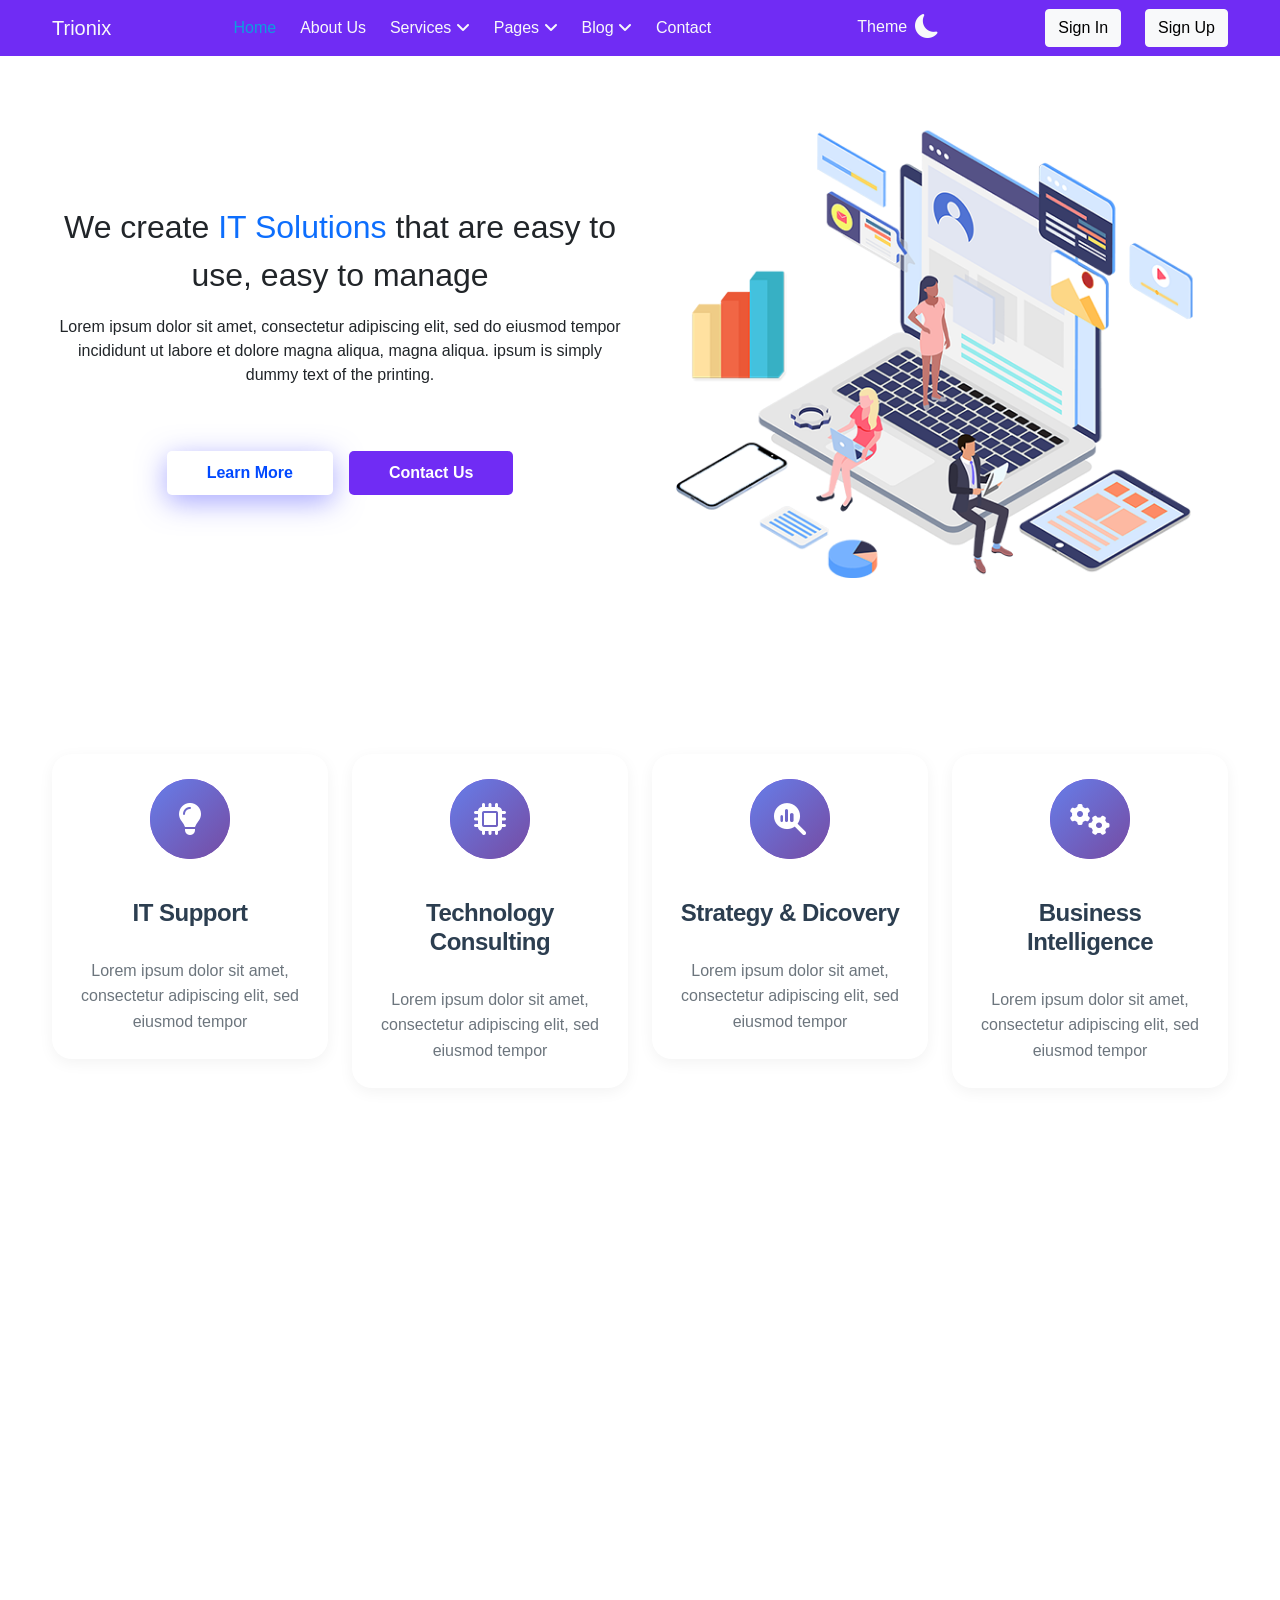
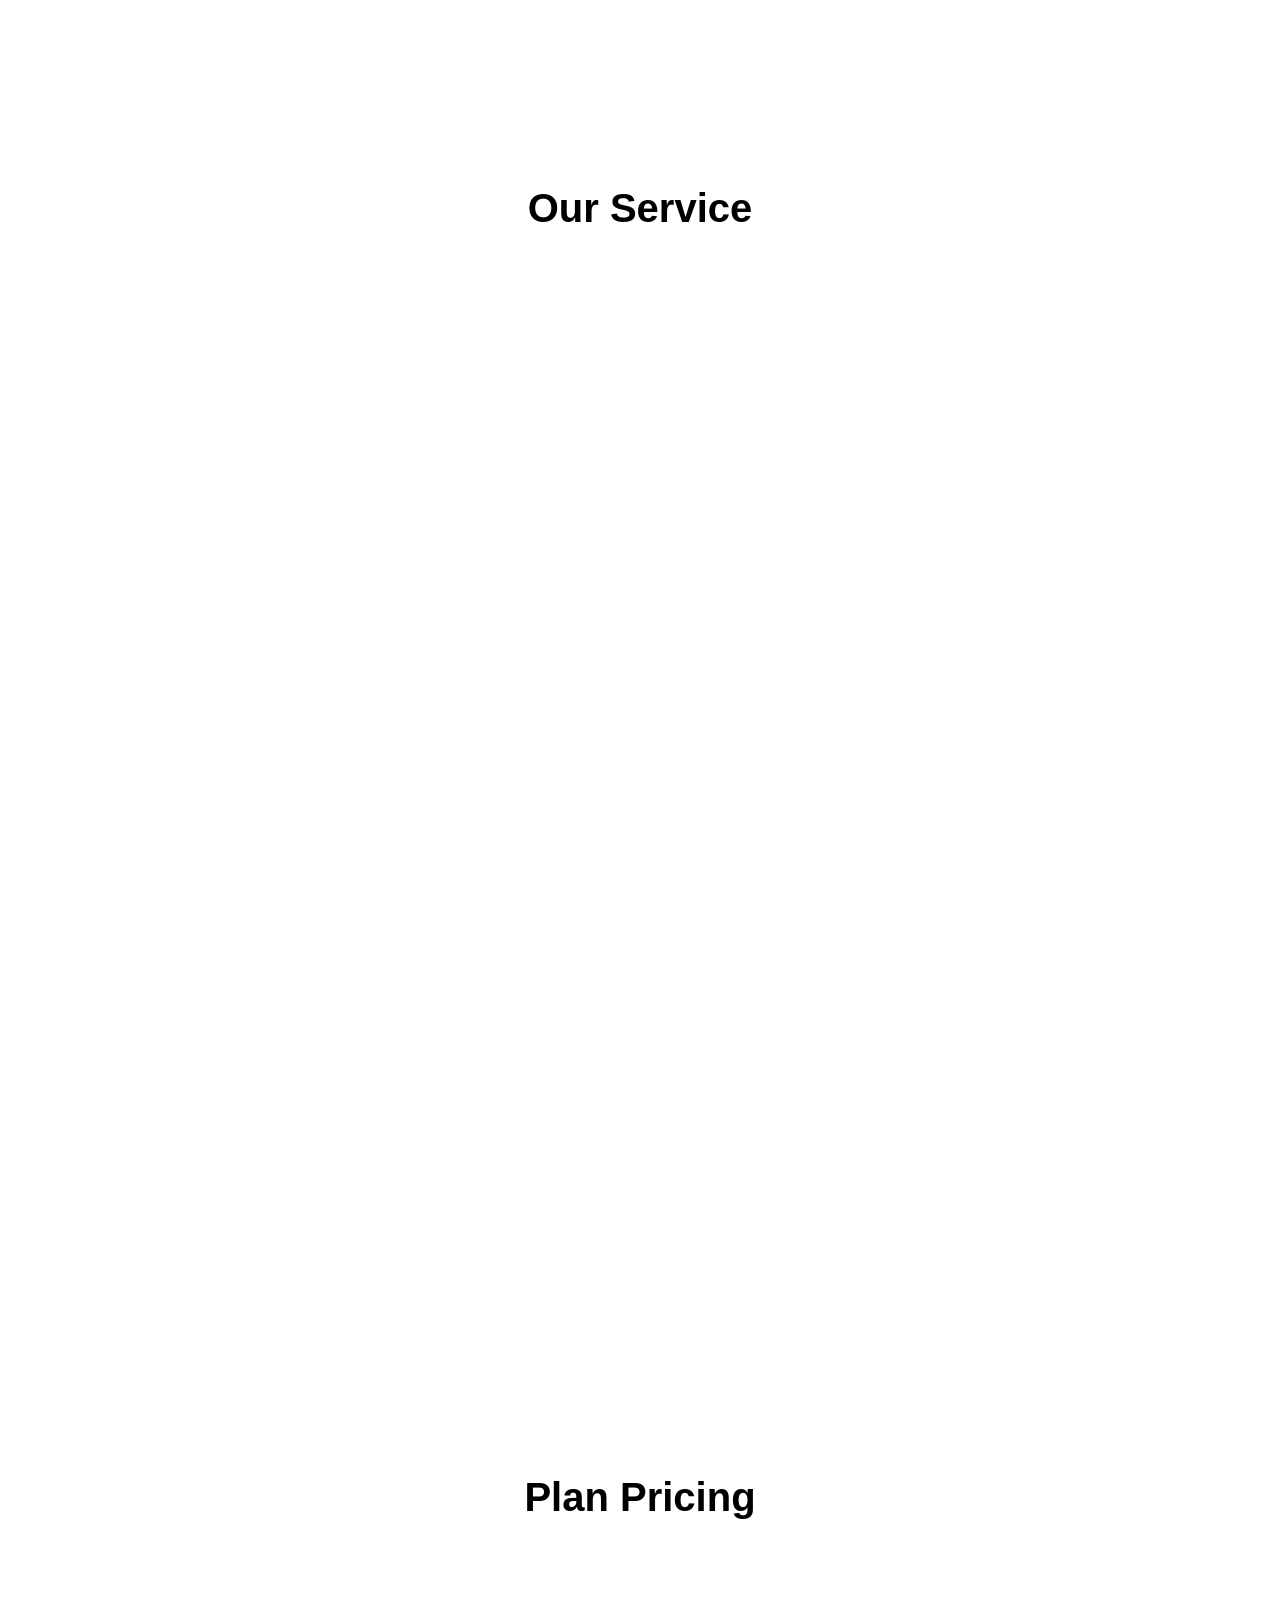
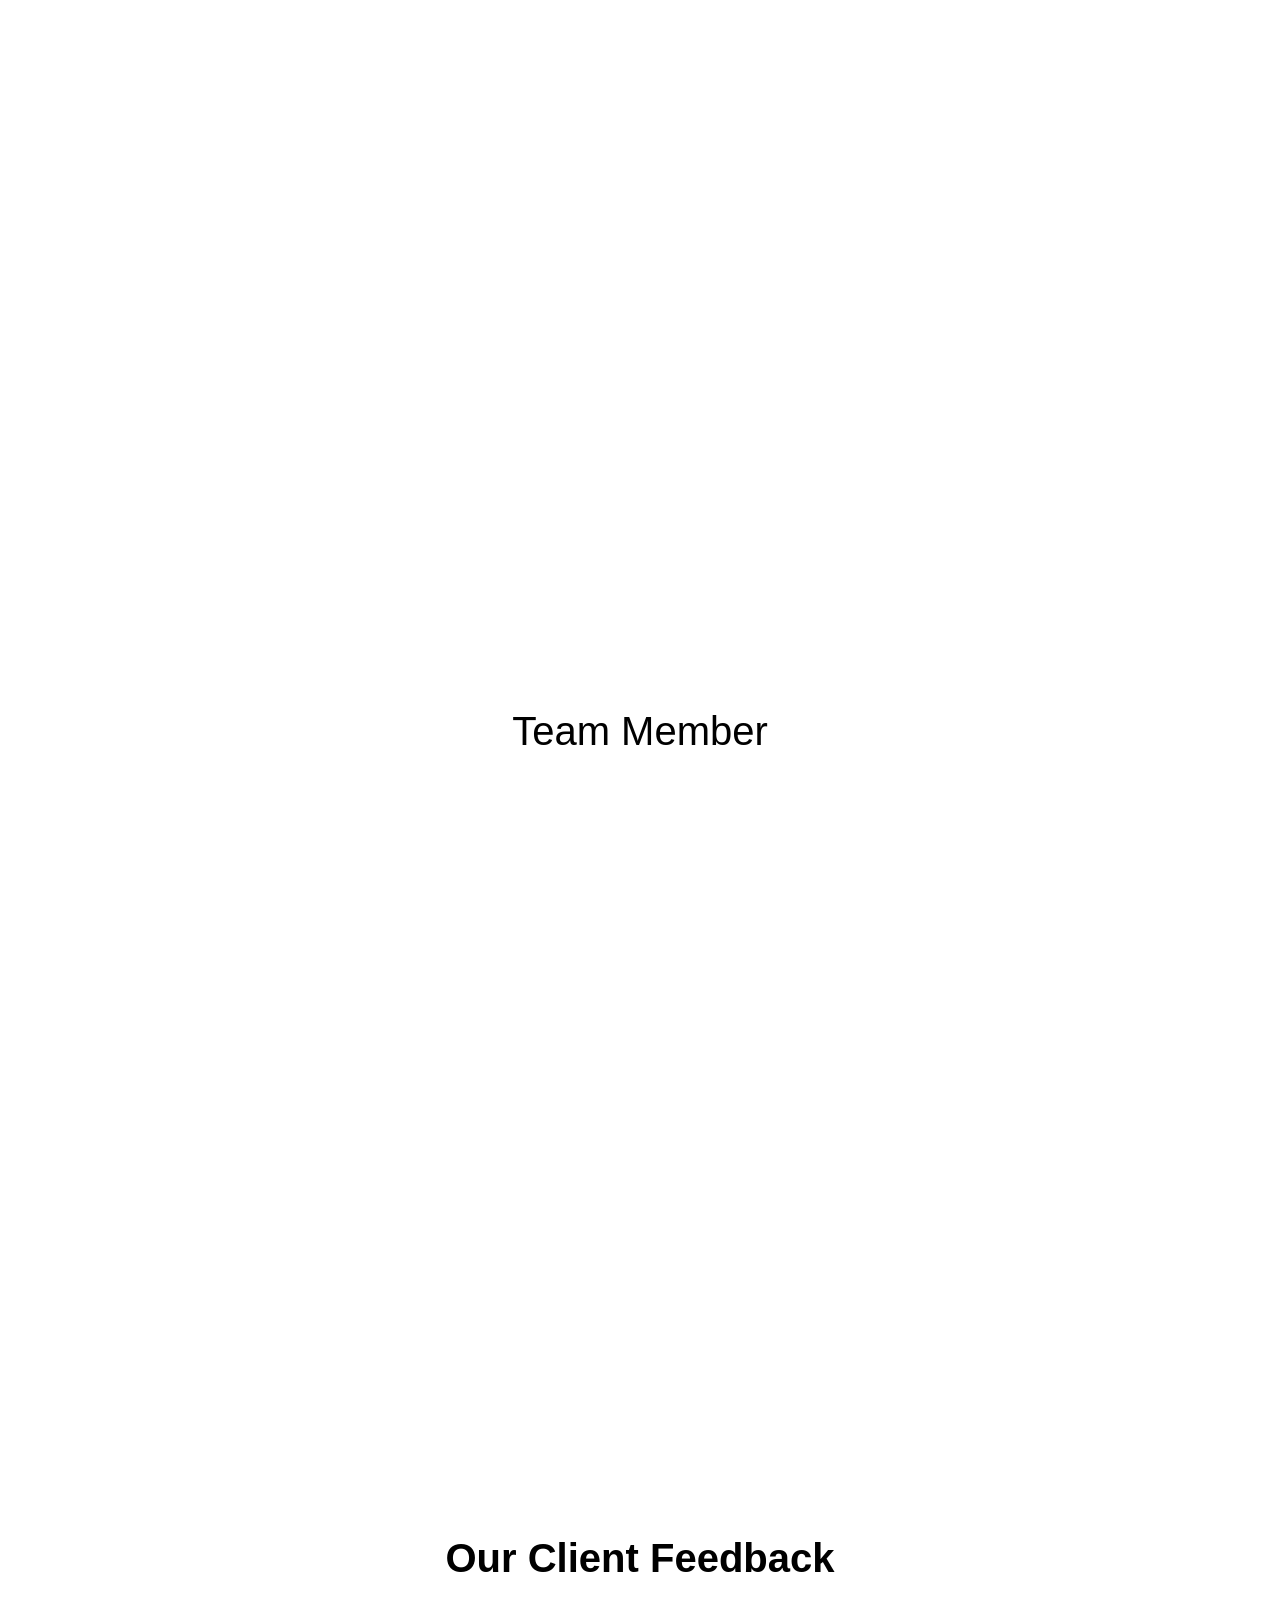
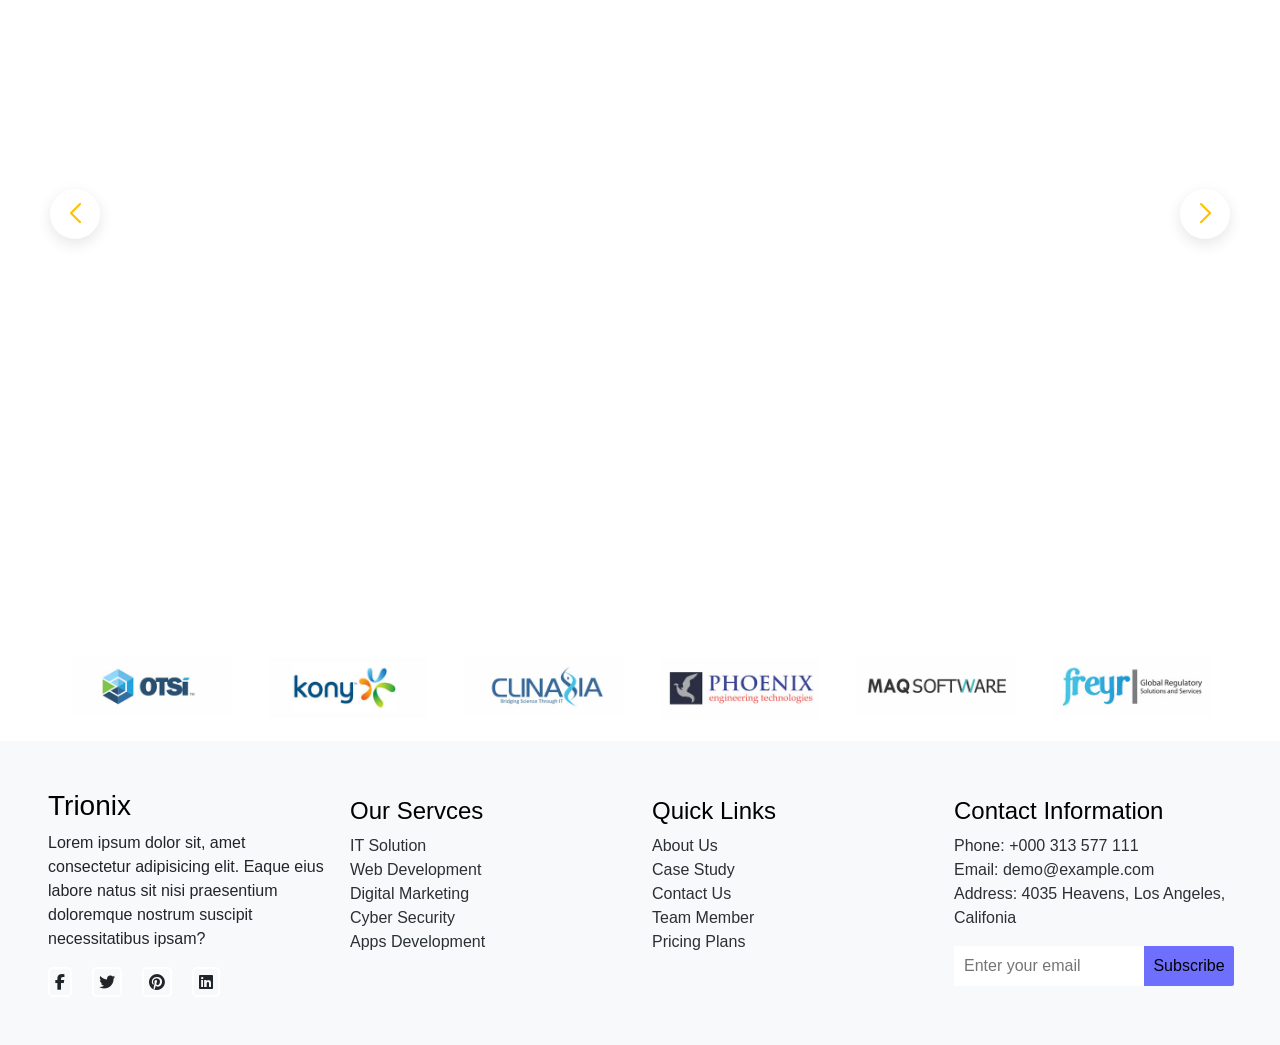
<file: index.html>
<!DOCTYPE html>
<html lang="en" data-bs-theme="" id="htmlPage">
  <head>
    <meta charset="UTF-8" />

    <meta name="viewport" content="width=device-width, initial-scale=1.0" />
    <link
      rel="stylesheet"
      href="https://cdn.jsdelivr.net/npm/swiper@11/swiper-bundle.min.css" />
    <link rel="stylesheet" href="./bootstrap/css/bootstrap.min.css" />

    <link
      rel="stylesheet"
      href="https://cdnjs.cloudflare.com/ajax/libs/font-awesome/6.7.2/css/all.min.css" />
    <link rel="stylesheet" href="./style/header.css" />
    <link
      href="https://cdn.jsdelivr.net/npm/bootstrap-icons@1.10.5/font/bootstrap-icons.css"
      rel="stylesheet" />
    <link href="https://unpkg.com/aos@2.3.1/dist/aos.css" rel="stylesheet" />
    <link rel="stylesheet" href="./style/home.css" />
    <link rel="stylesheet" href="./style/footer.css" />
    <link rel="stylesheet" href="./style/clientSlide.css" />
    <title>Simple A-Z</title>
    <link rel="icon" href="./assets/logo/simpaz-logo.jpg" />
  </head>
  <body>
    <header>
      <nav class="navbar fixed-top">
        <div class="container">
          <a href="./index.html" class="navbar-brand d-flex text-light"
            >Trionix</a
          >
          <div class="d-none d-lg-flex align-items-center gap-4 list-unstyled">
            <li>
              <a
                style="color: #0d9ede"
                class="text-decoration-none"
                href="./index.html"
                >Home</a
              >
            </li>
            <li>
              <a
                class="text-decoration-none text-light"
                href="./outdoors/aboutPage/index.html"
                >About Us</a
              >
            </li>
            <li class="main-drop-down">
              <a class="text-decoration-none text-light" href="#"
                >Services <i class="fa-solid fa-angle-down"></i
              ></a>
              <ul class="drop-down-service">
                <li>
                  <a
                    class="text-decoration-none ps-2 text-dark"
                    href="./outdoors/servicePage/index.html"
                    >Service</a
                  >
                </li>
                <li>
                  <a
                    class="text-decoration-none ps-2 text-dark"
                    href="./outdoors/servicePage/serviceDtail.html"
                    >Service Details</a
                  >
                </li>
              </ul>
            </li>
            <li class="main-drop-down">
              <a class="text-decoration-none text-light" href=""
                >Pages <i class="fa-solid fa-angle-down"></i
              ></a>
              <ul class="drop-down-service">
                <li>
                  <a class="text-decoration-none text-dark" href="">Projects</a>
                </li>
                <li>
                  <a class="text-decoration-none text-dark" href=""
                    >Projects Details</a
                  >
                </li>
                <li>
                  <a class="text-decoration-none text-dark" href="">Pricing</a>
                </li>
                <li>
                  <a class="text-decoration-none text-dark" href="">FQA</a>
                </li>
                <li>
                  <a class="text-decoration-none text-dark" href=""
                    >Coming soon</a
                  >
                </li>
                <li>
                  <a class="text-decoration-none text-dark" href=""
                    >Terms & Condition</a
                  >
                </li>
                <li>
                  <a class="text-decoration-none text-dark" href=""
                    >privacy policy</a
                  >
                </li>
              </ul>
            </li>
            <li class="main-drop-down">
              <a class="text-decoration-none text-light" href=""
                >Blog <i class="fa-solid fa-angle-down"></i
              ></a>
              <ul class="drop-down-service">
                <li><a class="text-dark" href="">Blog grid</a></li>
                <li><a class="text-dark" href="">Blog Details</a></li>
              </ul>
            </li>
            <li>
              <a
                class="text-decoration-none text-light"
                href="./outdoors/contactpage/index.html"
                >Contact</a
              >
            </li>
          </div>
          <div class="form-check form-switch d-flex align-items-center">
            <label for="checkSwitch" class="me-2 text-light">Theme</label>
            <input
              class="form-check-input d-none"
              type="checkbox"
              id="checkSwitch" />
            <i
              class="text-light bi bi-moon-fill"
              id="themeToggle"
              role="button"
              style="font-size: 1.5rem"></i>
          </div>
          <button
            class="navbar-toggler d-flex shadow-none d-lg-none border-0"
            type="button"
            data-bs-toggle="offcanvas"
            data-bs-target="#navbarOffcanvas"
            aria-controls="navbarOffcanvas"
            aria-expanded="false"
            aria-label="Toggle navigation">
            <span class=""><i class="fa-solid fa-bars text-light"></i></span>
          </button>
          <div class="gap-4 d-none d-lg-flex d-xl-flex">
            <button class="btn btn-light">Sign In</button>
            <button class="btn btn-light">Sign Up</button>
          </div>

          <div
            class="offcanvas w-75 offcanvas-end"
            id="navbarOffcanvas"
            tabindex="-1"
            aria-labelledby="offcanvasNavbarLabel">
            <div class="offcanvas-header">
              <a id="offcanvasNavbarLabel" href="#" class="navbar-brand"
                >Trionix</a
              >
              <button
                type="button"
                class="btn-close shadow-none"
                data-bs-dismiss="offcanvas"
                aria-label="Close"></button>
            </div>
            <div class="offcanvas-body">
              <div class="d-block d-lg-none align-items-center list-unstyled">
                <li class="py-2">
                  <a class="text-decoration-none" href="./index.html">Home</a>
                </li>
                <li class="py-2">
                  <a class="text-decoration-none" href="">About Us</a>
                </li>
                <li class="main-drop-down py-2">
                  <a class="text-decoration-none" href="#"
                    >Services <i class="fa-solid fa-angle-down"></i
                  ></a>
                  <ul class="drop-down-service">
                    <li>
                      <a
                        class="text-decoration-none ps-2"
                        href="./outdoors/servicePage/index.html"
                        >Service</a
                      >
                    </li>
                    <li>
                      <a
                        class="text-decoration-none ps-2"
                        href="./outdoors/servicePage/serviceDtail.html"
                        >Service Details</a
                      >
                    </li>
                  </ul>
                </li>
                <li class="main-drop-down py-2">
                  <a class="text-decoration-none" href=""
                    >Pages <i class="fa-solid fa-angle-down"></i
                  ></a>
                  <ul class="drop-down-service">
                    <li>
                      <a class="text-decoration-none" href="">Projects</a>
                    </li>
                    <li>
                      <a class="text-decoration-none" href=""
                        >Projects Details</a
                      >
                    </li>
                    <li>
                      <a class="text-decoration-none" href="">Pricing</a>
                    </li>
                    <li>
                      <a class="text-decoration-none" href="">FQA</a>
                    </li>
                    <li>
                      <a class="text-decoration-none" href="">Coming soon</a>
                    </li>
                    <li>
                      <a class="text-decoration-none" href=""
                        >Terms & Condition</a
                      >
                    </li>
                    <li>
                      <a class="text-decoration-none" href="">privacy policy</a>
                    </li>
                  </ul>
                </li>
                <li class="main-drop-down py-2">
                  <a class="text-decoration-none text-light" href=""
                    >Blog <i class="fa-solid fa-angle-down"></i
                  ></a>
                  <ul class="drop-down-service">
                    <li><a class="" href="">Blog grid</a></li>
                    <li><a class="" href="">Blog Details</a></li>
                  </ul>
                </li>
                <li class="py-2">
                  <a class="text-decoration-none" href="">Contact</a>
                </li>
              </div>
            </div>
          </div>
        </div>
      </nav>
    </header>

    <!-- ======hero========  -->
    <section class="container mt-5">
      <div class="row py-5">
        <div
          class="col-12 col-sm-12 col-xl-6 my-auto d-flex flex-column align-items-center col-lg-10">
          <p class="fs-2 text-center col-md-6 col-xl-12">
            We create <span class="text-primary"> IT Solutions</span> that are
            easy to use, easy to manage
          </p>
          <p class="text-center col-md-10 col-xl-12">
            Lorem ipsum dolor sit amet, consectetur adipiscing elit, sed do
            eiusmod tempor incididunt ut labore et dolore magna aliqua, magna
            aliqua. ipsum is simply dummy text of the printing.
          </p>
          <div class="mt-5 d-flex flex-column flex-sm-row gap-3">
            <button class="btn btn-learn-more">Learn More</button>
            <button class="btn btn-Contact-us">Contact Us</button>
          </div>
        </div>
        <div
          class="col-12 col-sm-12 col-xl-6 my-auto d-flex justify-content-center align-items-center mt-4">
          <img class="img-fluid" src="./assets/img/home-font.png" alt="" />
        </div>
      </div>
    </section>
    <!-- ========Blog======== -->
    <div class="container my-5 py-5">
      <div class="row justify-content-center">
        <div data-aos="zoom-in-up" class="col-12 col-md-6 col-xl-3 my-2">
          <div class="demo-container">
            <!-- IT Support Card Component -->
            <div class="card service-card">
              <div class="service-icon">
                <i class="fas fa-lightbulb"></i>
              </div>
              <h3 class="service-title">IT Support</h3>
              <p class="service-description">
                Lorem ipsum dolor sit amet, consectetur adipiscing elit, sed
                eiusmod tempor
              </p>
            </div>
          </div>
        </div>
        <div data-aos="zoom-in-up" class="col-12 col-md-6 col-xl-3 my-2">
          <div class="demo-container">
            <!-- IT Support Card Component -->
            <div class="card service-card">
              <div class="service-icon">
                <i class="fa-solid fa-microchip"></i>
              </div>
              <h3 class="service-title">Technology Consulting</h3>
              <p class="service-description">
                Lorem ipsum dolor sit amet, consectetur adipiscing elit, sed
                eiusmod tempor
              </p>
            </div>
          </div>
        </div>
        <div data-aos="zoom-in-up" class="col-12 col-md-6 col-xl-3 my-2">
          <div class="demo-container">
            <!-- IT Support Card Component -->
            <div class="card service-card">
              <div class="service-icon">
                <i class="fa-solid fa-magnifying-glass-chart"></i>
              </div>
              <h3 class="service-title">Strategy & Dicovery</h3>
              <p class="service-description">
                Lorem ipsum dolor sit amet, consectetur adipiscing elit, sed
                eiusmod tempor
              </p>
            </div>
          </div>
        </div>
        <div data-aos="zoom-in-up" class="col-12 col-md-6 col-xl-3 my-2">
          <div class="demo-container">
            <!-- IT Support Card Component -->
            <div class="card service-card">
              <div class="service-icon">
                <i class="fa-solid fa-gears"></i>
              </div>
              <h3 class="service-title">Business Intelligence</h3>
              <p class="service-description">
                Lorem ipsum dolor sit amet, consectetur adipiscing elit, sed
                eiusmod tempor
              </p>
            </div>
          </div>
        </div>
      </div>
    </div>
    <div class="container my-5 py-5">
      <div class="row">
        <div data-aos="zoom-in-up" class="col-12 col-lg-7 my-auto">
          <p class="text-primary">Welcome to Trionix</p>
          <p class="fs-1">
            We’ve been helping businesses communicate better since 1995
          </p>
          <p>
            Lorem ipsum dolor sit amet, consectetur adipiscing elit, sed do
            eiusmod tempor incididunt ut labore et dolore magna aliqua. Ut enim
            ad minim veniam, quis nostrud exercitation ullamco laboris nisi ut
            aliquip ex ea commodo
          </p>
          <ul class="list-unstyled company-detail">
            <li>
              <i class="fa-solid fa-square-check text-primary"></i> We serve
              SMEs, global enterprises and in-house IT teams
            </li>
            <li>
              <i class="fa-solid fa-square-check text-primary"></i> Read our IT
              service case studies to find out how we can help
            </li>
            <li>
              <i class="fa-solid fa-square-check text-primary"></i> We’re a
              national IT services provider, with offices across the
            </li>
            <li>
              <i class="fa-solid fa-square-check text-primary"></i> Protect your
              business with our leading business continuity solutions
            </li>
            <li>
              <i class="fa-solid fa-square-check text-primary"></i> Learn how to
              introduce your Business Intelligence strategy
            </li>
          </ul>
        </div>
        <div
          data-aos="zoom-in-up"
          class="col-12 col-lg-5 my-auto d-flex justify-content-center align-items-center">
          <div class="about-img">
            <img src="./assets/img/about.jpg" class="img-fluid" alt="" />
            <div class="experience-badge">
              <div class="experience-number">12+</div>
              <div class="experience-text">Years of Experience</div>
            </div>
          </div>
        </div>
      </div>
    </div>
    <div class="container my-5 py-5">
      <h1 class="text-center fw-bold">Our Service</h1>
      <div class="row mt-5 pt-5 service-option"></div>
    </div>

    <div class="container my-5 py-5">
      <div class="row">
        <div data-aos="zoom-in-up" class="col-12 col-sm-6 col-lg-3">
          <div class="experience-badge-plan">
            <div class="experience-number-plan js-counter">
              <span class="span" data-count="20">0</span>
              <span class="experience-number-plan">+</span>
            </div>
            <div class="experience-text-plan">Years of Experience</div>
          </div>
        </div>
        <div data-aos="zoom-in-up" class="col-12 col-sm-6 col-lg-3">
          <div class="experience-badge-plan">
            <div class="experience-number-plan js-counter">
              <span class="span" data-count="2100">0</span>
              <span class="experience-number-plan">+</span>
            </div>
            <div class="experience-text-plan">Complete Projects</div>
          </div>
        </div>
        <div data-aos="zoom-in-up" class="col-12 col-sm-6 col-lg-3">
          <div class="experience-badge-plan">
            <div class="experience-number-plan js-counter">
              <span class="span" data-count="400">0</span>
              <span class="experience-number-plan">+</span>
            </div>
            <div class="experience-text-plan">Employees</div>
          </div>
        </div>
        <div data-aos="zoom-in-up" class="col-12 col-sm-6 col-lg-3">
          <div class="experience-badge-plan">
            <div class="experience-number-plan js-counter">
              <span class="span" data-count="700000">0</span>
              <span class="experience-number-plan">+</span>
            </div>
            <div class="experience-text-plan">Clients Trust</div>
          </div>
        </div>
      </div>
    </div>

    <!-- ===Pricing Plan ==== -->

    <div class="container py-5">
      <h1 class="text-center my-5 fw-bold">Plan Pricing</h1>
      <div class="row">
        <div data-aos="zoom-in-up" class="col-12 col-sm-6 col-lg-4 py-3">
          <div class="card pricing-plan">
            <div class="icon-circle">
              <h2>Basic Plan</h2>
            </div>
            <div class="card-title text-center">
              <h2 class="h2">
                <sup>$</sup> 13.90 <sub class="sub">/Month</sub>
              </h2>
              <p class="text-card">Built-In Tools</p>
              <p class="text-card">Advanced Functionality</p>
              <p class="text-card">High Speed</p>
              <p class="text-card">Markiting and SEO</p>
              <s class="text-card">Professional Features</s><br />
              <s class="text-card">24x7 Support</s><br />
              <s class="text-card">Free SSL certificate</s><br />
              <button class="card-button">Select Plan</button>
            </div>
          </div>
        </div>
        <div data-aos="zoom-in-up" class="col-12 col-sm-6 col-lg-4 py-3">
          <div class="card pricing-plan">
            <div class="icon-circle">
              <h2>Standard Plan</h2>
            </div>
            <div class="card-title text-center">
              <h2 class="h2">
                <sup>$</sup> 23.90<sub class="sub">/Month</sub>
              </h2>
              <p class="text-card">Built-In Tools</p>
              <p class="text-card">Advanced Functionality</p>
              <p class="text-card">High Speed</p>
              <p class="text-card">Markiting and SEO</p>
              <s class="text-card">Professional Features</s><br />
              <s class="text-card">24x7 Support</s><br />
              <s class="text-card">Free SSL certificate</s><br />
              <button class="card-button">Select Plan</button>
            </div>
          </div>
        </div>
        <div data-aos="zoom-in-up" class="col-12 col-sm-6 col-lg-4 py-3">
          <div class="card pricing-plan">
            <div class="icon-circle">
              <h2>Premium Plan</h2>
            </div>
            <div class="card-title text-center">
              <h2 class="h2">
                <sup>$</sup> 33.90 <sub class="sub">/Month</sub>
              </h2>
              <p class="text-card">Built-In Tools</p>
              <p class="text-card">Advanced Functionality</p>
              <p class="text-card">High Speed</p>
              <p class="text-card">Markiting and SEO</p>
              <s class="text-card">Professional Features</s><br />
              <s class="text-card">24x7 Support</s><br />
              <s class="text-card">Free SSL certificate</s><br />
              <button class="card-button">Select Plan</button>
            </div>
          </div>
        </div>
      </div>
    </div>
    <!-- ====Team Menber === -->
    <section class="container my-5 py-5">
      <h1 class="text-center my-5 py-5">Team Member</h1>
      <div class="row gy-4 team-member">
        <!-- Team Member 1 -->
      </div>
    </section>
    <!-- ====Client feedback==== -->

    <div class="container mb-5 pb-5 swiper mySwiper">
      <h1 class="text-center fw-bold my-5 py-5">Our Client Feedback</h1>
      <div class="client-feedback swiper-wrapper">
        <!-- Slide  -->
      </div>
      <!-- Navigation buttons -->
      <div class="swiper-button-next"></div>
      <div class="swiper-button-prev"></div>
    </div>

    <section class="container swiper logoSwiper">
      <div class="card-logo swiper-wrapper"></div>
    </section>

    <footer class="footer container-flueid p-5">
      <div class="row">
        <div class="col-lg-3 col-md-6 col-sm-12 col-12">
          <h3 class="footer-logo">Trionix</h3>
          <p class="">
            Lorem ipsum dolor sit, amet consectetur adipisicing elit. Eaque eius
            labore natus sit nisi praesentium doloremque nostrum suscipit
            necessitatibus ipsam?
          </p>
          <div class="icons">
            <i class="fa-brands fa-facebook-f"></i>
            <i class="fa-brands fa-twitter"></i>
            <i class="fa-brands fa-pinterest"></i>
            <i class="fa-brands fa-linkedin"></i>
          </div>
        </div>
        <div class="col-lg-3 col-md-6 col-sm-12 col-12 mt-2">
          <h4 class="">Our Servces</h4>
          <div class="footer-a d-grid">
            <a href="#">IT Solution</a>
            <a href="#">Web Development</a>
            <a href="#">Digital Marketing</a>
            <a href="#">Cyber Security</a>
            <a href="#">Apps Development</a>
          </div>
        </div>
        <div class="col-lg-3 col-md-6 col-sm-12 col-12 mt-2">
          <h4 class="">Quick Links</h4>
          <div class="footer-a d-grid">
            <a href="#">About Us</a>
            <a href="#">Case Study</a>
            <a href="#">Contact Us</a>
            <a href="#">Team Member</a>
            <a href="#">Pricing Plans</a>
          </div>
        </div>
        <div class="col-lg-3 col-md-6 col-sm-12 col-12 mt-2">
          <h4 class="">Contact Information</h4>
          <div class="footer-a d-grid">
            <a href="#">Phone: +000 313 577 111</a>
            <a href="#">Email: demo@example.com</a>
            <a href="#">Address: 4035 Heavens, Los Angeles, Califonia</a>
            <div class="mt-3 d-lg-flex d-md-grid d-sm-grid d-grid">
              <input class="input" type="text" placeholder="Enter your email" />
              <button class="subscribe">Subscribe</button>
            </div>
          </div>
        </div>
      </div>
    </footer>
    <script src="./src/javascript/theme/themeMood.js"></script>
    <script src="./src/javascript/countNumber.js"></script>
    <script src="./bootstrap/js/bootstrap.bundle.min.js"></script>
    <script src="https://cdn.jsdelivr.net/npm/swiper@11/swiper-bundle.min.js"></script>
    <script type="module" src="./src/javascript/script.js"></script>
    <script src="https://unpkg.com/aos@2.3.1/dist/aos.js"></script>
    <script>
      AOS.init();
    </script>
  </body>
</html>
</file>
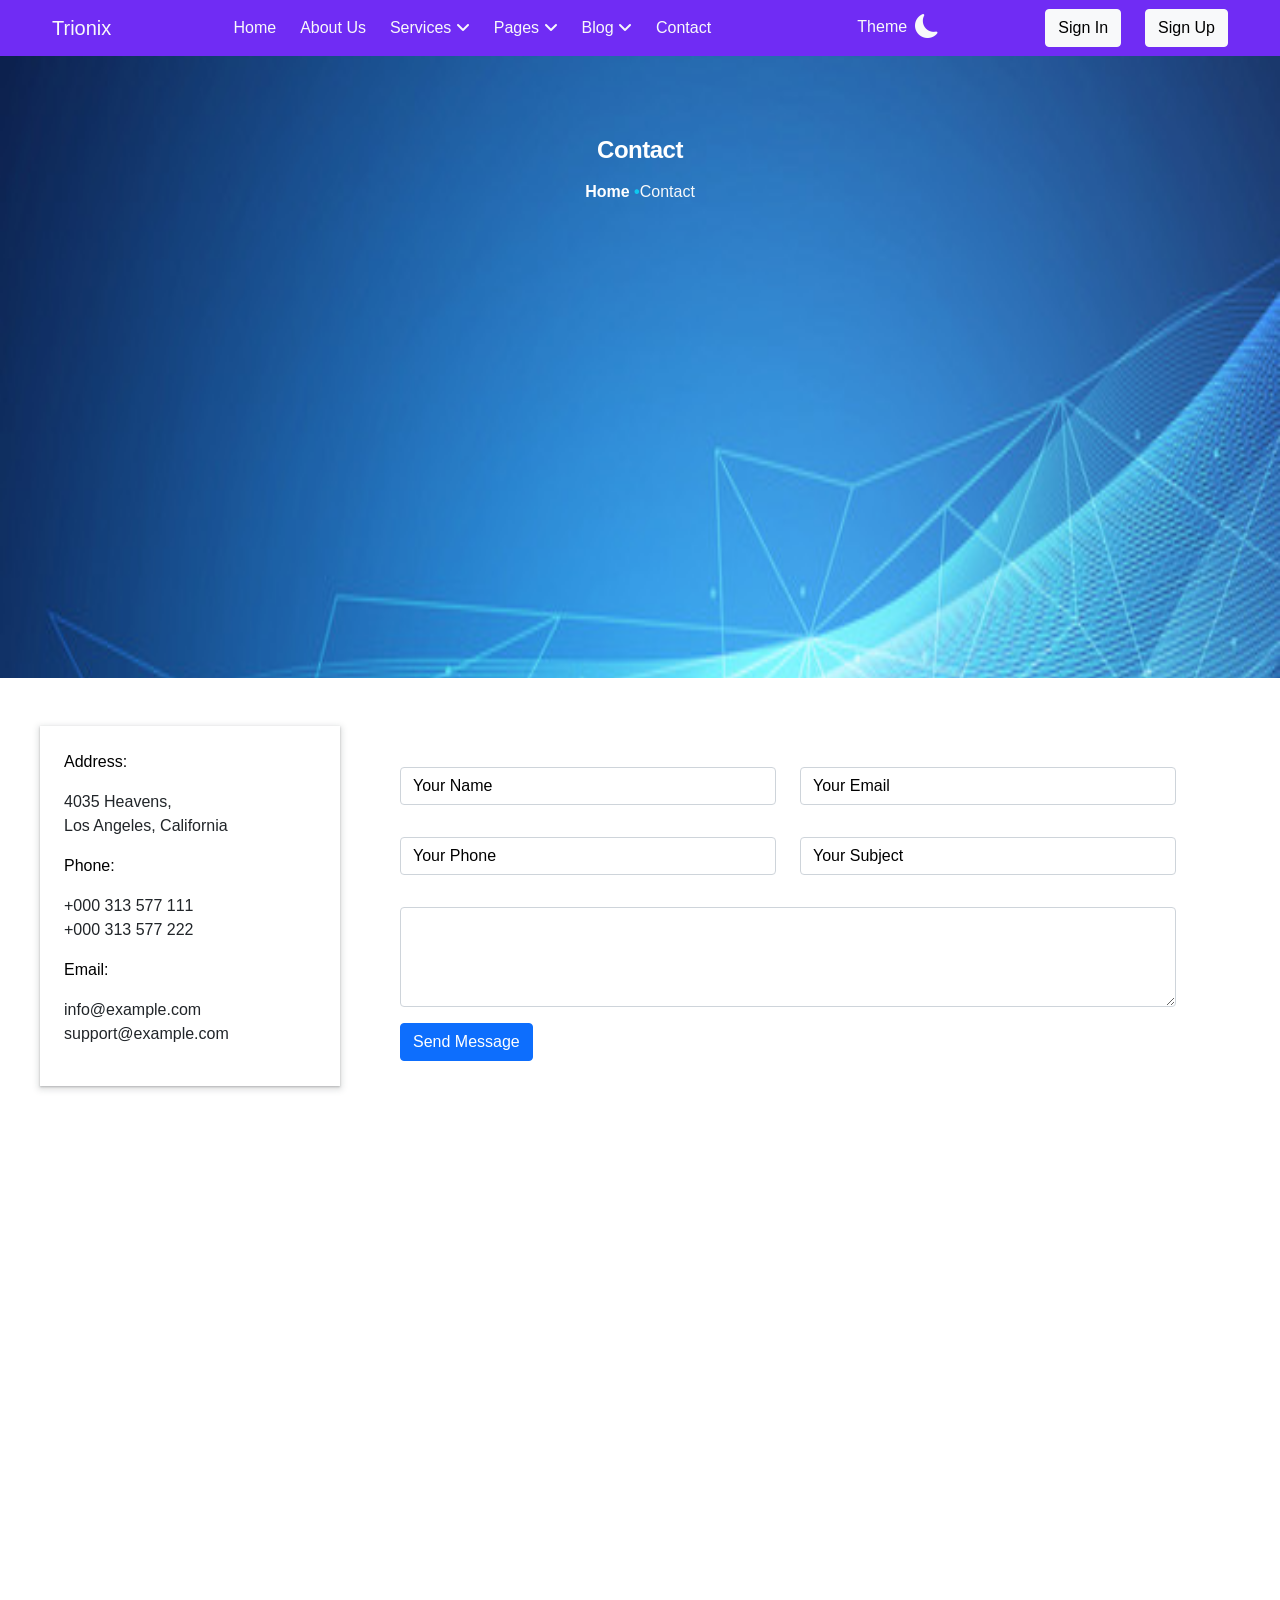
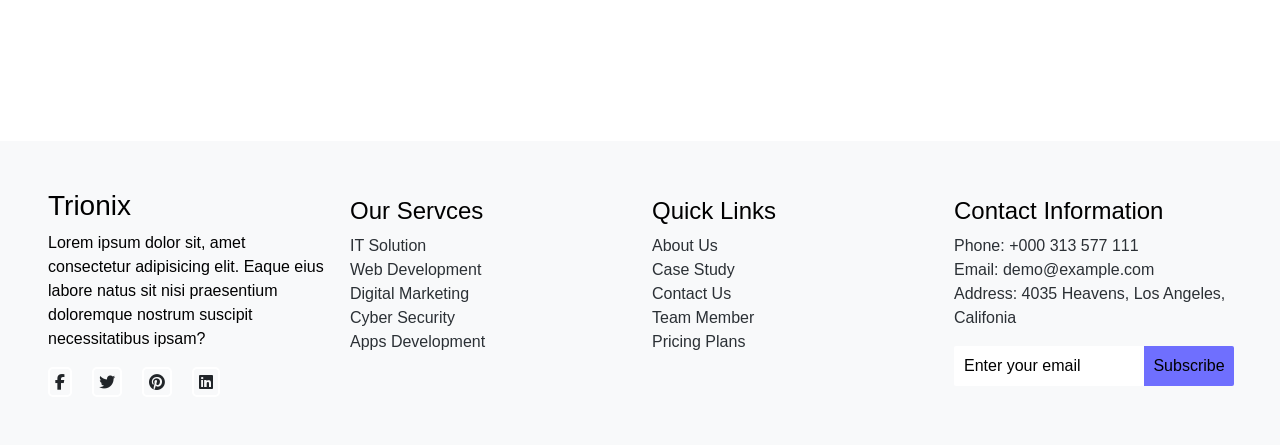
<file: outdoors/contactpage/index.html>
<!DOCTYPE html>
<html lang="en" data-bs-theme="" id="htmlPage">
  <head>
    <meta charset="UTF-8" />

    <meta name="viewport" content="width=device-width, initial-scale=1.0" />
    <link
      rel="stylesheet"
      href="https://cdn.jsdelivr.net/npm/swiper@11/swiper-bundle.min.css" />
    <link rel="stylesheet" href="../../bootstrap/css/bootstrap.min.css" />

    <link
      rel="stylesheet"
      href="https://cdnjs.cloudflare.com/ajax/libs/font-awesome/6.7.2/css/all.min.css" />
    <link rel="stylesheet" href="../../style/header.css" />
    <link
      href="https://cdn.jsdelivr.net/npm/bootstrap-icons@1.10.5/font/bootstrap-icons.css"
      rel="stylesheet" />
    <link href="https://unpkg.com/aos@2.3.1/dist/aos.css" rel="stylesheet" />
    <link rel="stylesheet" href="../../style/home.css" />
    <link rel="stylesheet" href="../../style/footer.css" />
    <link rel="stylesheet" href="../../style/clientSlide.css" />
    <link rel="stylesheet" href="../../style/service.css">
    <link rel="stylesheet" href="../../style/contact.css">
    <title>Simple A-Z</title>
    <link rel="icon" href="#" />
  </head>
  <body>
    <header>
      <nav class="navbar fixed-top">
        <div class="container">
          <a href="./index.html" class="navbar-brand d-flex text-light"
            >Trionix</a
          >
          <div class="d-none d-lg-flex align-items-center gap-4 list-unstyled">
            <li>
              <a class="text-decoration-none text-light" href="../../index.html"
                >Home</a
              >
            </li>
            <li>
              <a class="text-decoration-none text-light" href="">About Us</a>
            </li>
            <li class="main-drop-down">
              <a class="text-decoration-none text-light" href="#"
                >Services <i class="fa-solid fa-angle-down"></i
              ></a>
              <ul class="drop-down-service">
                <li>
                  <a
                    class="text-decoration-none ps-2 text-dark"
                    href="../servicePage/index.html"
                    >Service</a
                  >
                </li>
                <li>
                  <a
                    class="text-decoration-none ps-2 text-dark"
                      href="../servicePage/serviceDtail.html"
                    >Service Details</a
                  >
                </li>
              </ul>
            </li>
            <li class="main-drop-down">
              <a class="text-decoration-none text-light" href=""
                >Pages <i class="fa-solid fa-angle-down"></i
              ></a>
              <ul class="drop-down-service">
                <li>
                  <a class="text-decoration-none text-dark" href="">Projects</a>
                </li>
                <li>
                  <a class="text-decoration-none text-dark" href=""
                    >Projects Details</a
                  >
                </li>
                <li>
                  <a class="text-decoration-none text-dark" href="">Pricing</a>
                </li>
                <li>
                  <a class="text-decoration-none text-dark" href="">FQA</a>
                </li>
                <li>
                  <a class="text-decoration-none text-dark" href=""
                    >Coming soon</a
                  >
                </li>
                <li>
                  <a class="text-decoration-none text-dark" href=""
                    >Terms & Condition</a
                  >
                </li>
                <li>
                  <a class="text-decoration-none text-dark" href=""
                    >privacy policy</a
                  >
                </li>
              </ul>
            </li>
            <li class="main-drop-down">
              <a class="text-decoration-none text-light" href=""
                >Blog <i class="fa-solid fa-angle-down"></i
              ></a>
              <ul class="drop-down-service">
                <li><a class="text-dark" href="">Blog grid</a></li>
                <li><a class="text-dark" href="">Blog Details</a></li>
              </ul>
            </li>
            <li>
              <a
                class="text-decoration-none text-light"
                href="./index.html"
                >Contact</a
              >
            </li>
          </div>
          <div class="form-check form-switch d-flex align-items-center">
            <label for="checkSwitch" class="me-2 text-light">Theme</label>
            <input
              class="form-check-input d-none"
              type="checkbox"
              id="checkSwitch" />
            <i
              class="text-light bi bi-moon-fill"
              id="themeToggle"
              role="button"
              style="font-size: 1.5rem"></i>
          </div>
          <button
            class="navbar-toggler d-flex shadow-none d-lg-none border-0"
            type="button"
            data-bs-toggle="offcanvas"
            data-bs-target="#navbarOffcanvas"
            aria-controls="navbarOffcanvas"
            aria-expanded="false"
            aria-label="Toggle navigation">
            <span class=""><i class="fa-solid fa-bars text-light"></i></span>
          </button>
          <div class="gap-4 d-none d-lg-flex d-xl-flex">
            <button class="btn btn-light">Sign In</button>
            <button class="btn btn-light">Sign Up</button>
          </div>

          <div
            class="offcanvas w-75 offcanvas-end"
            id="navbarOffcanvas"
            tabindex="-1"
            aria-labelledby="offcanvasNavbarLabel">
            <div class="offcanvas-header">
              <a id="offcanvasNavbarLabel" href="#" class="navbar-brand"
                >Trionix</a
              >
              <button
                type="button"
                class="btn-close shadow-none"
                data-bs-dismiss="offcanvas"
                aria-label="Close"></button>
            </div>
            <div class="offcanvas-body">
              <div class="d-block d-lg-none align-items-center list-unstyled">
                <li class="py-2">
                  <a class="text-decoration-none" href="./index.html">Home</a>
                </li>
                <li class="py-2">
                  <a class="text-decoration-none" href="">About Us</a>
                </li>
                <li class="main-drop-down py-2">
                  <a class="text-decoration-none" href="#"
                    >Services <i class="fa-solid fa-angle-down"></i
                  ></a>
                  <ul class="drop-down-service">
                    <li>
                      <a
                        class="text-decoration-none ps-2"
                        href="./outdoors/servicePage/index.html"
                        >Service</a
                      >
                    </li>
                    <li>
                      <a
                        class="text-decoration-none ps-2"
                        href="./outdoors/servicePage/serviceDtail.html"
                        >Service Details</a
                      >
                    </li>
                  </ul>
                </li>
                <li class="main-drop-down py-2">
                  <a class="text-decoration-none" href=""
                    >Pages <i class="fa-solid fa-angle-down"></i
                  ></a>
                  <ul class="drop-down-service">
                    <li>
                      <a class="text-decoration-none" href="">Projects</a>
                    </li>
                    <li>
                      <a class="text-decoration-none" href=""
                        >Projects Details</a
                      >
                    </li>
                    <li>
                      <a class="text-decoration-none" href="">Pricing</a>
                    </li>
                    <li>
                      <a class="text-decoration-none" href="">FQA</a>
                    </li>
                    <li>
                      <a class="text-decoration-none" href="">Coming soon</a>
                    </li>
                    <li>
                      <a class="text-decoration-none" href=""
                        >Terms & Condition</a
                      >
                    </li>
                    <li>
                      <a class="text-decoration-none" href="">privacy policy</a>
                    </li>
                  </ul>
                </li>
                <li class="main-drop-down py-2">
                  <a class="text-decoration-none text-light" href=""
                    >Blog <i class="fa-solid fa-angle-down"></i
                  ></a>
                  <ul class="drop-down-service">
                    <li><a class="" href="">Blog grid</a></li>
                    <li><a class="" href="">Blog Details</a></li>
                  </ul>
                </li>
                <li class="py-2">
                  <a class="text-decoration-none" href="">Contact</a>
                </li>
              </div>
            </div>
          </div>
        </div>
      </nav>
    </header>

    <section>
      <div class=" background mt-5 pt-5">
        <div class="row ">
          <div class="col-12">
                <h2 class="text-white text-center  service-title ">Contact</h2> 
            </div>
            <div class="d-flex justify-content-center">
              <a class="home" href="../../index.html">Home <span class="text-info text-center"> &#8226 </span></a> 
              <span class="text-light text-center">Contact</span> 
            </div>
        </span>      
    </div>
</div>
</section>
  <section class="container my-5">
    <div class="row d-flex gap-5">
      <div class="col-12 col-md-12 col-lg-3 my-auto contact-card py-4 px-4">
        <div class="">
          <p>Address: </p>
          <ul class="list-unstyled">
            <li>4035 Heavens,</li>
            <li>Los Angeles, California</li>
          </ul>
        </div>
        <div>
          <p> Phone: </p>
          <ul class="list-unstyled">
            <li>+000 313 577 111</li>
            <li>+000 313 577 222</li>
          </ul>
        </div>
        <div>
          <p>Email:</p>
          <ul class="list-unstyled">
            <li>info@example.com</li>
            <li>support@example.com</li>
          </ul>
        </div>
      </div>
      <div class="col-12 col-md-12 col-lg-8 my-auto">
        <form action="#" class=" shadow-none">
          <div class="row">
          <div class="col-lg-6 col-12 my-3">
            <input type="text" placeholder="Your Name" class="form-control shadow-none contact-form" name="" id="">
          </div>
          <div class="col-lg-6 col-12 my-3">
            <input type="text" placeholder="Your Email" class="form-control shadow-none contact-form"  name="" id="">
          </div>
          <div class="col-lg-6 col-12 my-3">
            <input type="text" placeholder="Your Phone" class="form-control shadow-none contact-form" name="" id="">
          </div>
          <div class="col-lg-6 col-12 my-3">
            <input type="text" class="form-control shadow-none contact-form" placeholder="Your Subject" name="" id="">
          </div>
          <div class="">
            <textarea name="" class="form-control shadow-none my-3 contact-form"  style="height: 100px" id=""></textarea>
          </div>
          <div>
            <button class="btn btn-primary shadow-none">Send Message</button>
          </div>
        </div>
      </form>
    </div>
    </div>
  </section>
  <section class="container">
    <iframe src="https://www.google.com/maps/embed" width="100%"
    height="600vh"
    frameborder="10px"></iframe>
  </section>
    <footer class="footer container-flueid p-5">
      <div class="row">
        <div class="col-lg-3 col-md-6 col-sm-12 col-12">
          <h3 class="footer-logo">Trionix</h3>
          <p class="">
            Lorem ipsum dolor sit, amet consectetur adipisicing elit. Eaque eius
            labore natus sit nisi praesentium doloremque nostrum suscipit
            necessitatibus ipsam?
          </p>
          <div class="icons">
            <i class="fa-brands fa-facebook-f"></i>
            <i class="fa-brands fa-twitter"></i>
            <i class="fa-brands fa-pinterest"></i>
            <i class="fa-brands fa-linkedin"></i>
          </div>
        </div>
        <div class="col-lg-3 col-md-6 col-sm-12 col-12 mt-2">
          <h4 class="">Our Servces</h4>
          <div class="footer-a d-grid">
            <a href="#">IT Solution</a>
            <a href="#">Web Development</a>
            <a href="#">Digital Marketing</a>
            <a href="#">Cyber Security</a>
            <a href="#">Apps Development</a>
          </div>
        </div>
        <div class="col-lg-3 col-md-6 col-sm-12 col-12 mt-2">
          <h4 class="">Quick Links</h4>
          <div class="footer-a d-grid">
            <a href="#">About Us</a>
            <a href="#">Case Study</a>
            <a href="#">Contact Us</a>
            <a href="#">Team Member</a>
            <a href="#">Pricing Plans</a>
          </div>
        </div>
        <div class="col-lg-3 col-md-6 col-sm-12 col-12 mt-2">
          <h4 class="">Contact Information</h4>
          <div class="footer-a d-grid">
            <a href="#">Phone: +000 313 577 111</a>
            <a href="#">Email: demo@example.com</a>
            <a href="#">Address: 4035 Heavens, Los Angeles, Califonia</a>
            <div class="mt-3 d-lg-flex d-md-grid d-sm-grid d-grid">
              <input class="input" type="text" placeholder="Enter your email" />
              <button class="subscribe">Subscribe</button>
            </div>
          </div>
        </div>
      </div>
    </footer>
    <script src="../../src/javascript/theme/themeMood.js"></script>
    <script src="../../bootstrap/js/bootstrap.bundle.min.js"></script>
    <script src="https://cdn.jsdelivr.net/npm/swiper@11/swiper-bundle.min.js"></script>
    <script type="module" src="../../src/javascript/script.js"></script>
    <script src="https://unpkg.com/aos@2.3.1/dist/aos.js"></script>
    <script>
      AOS.init();
    </script>
  </body>
</html>
</file>
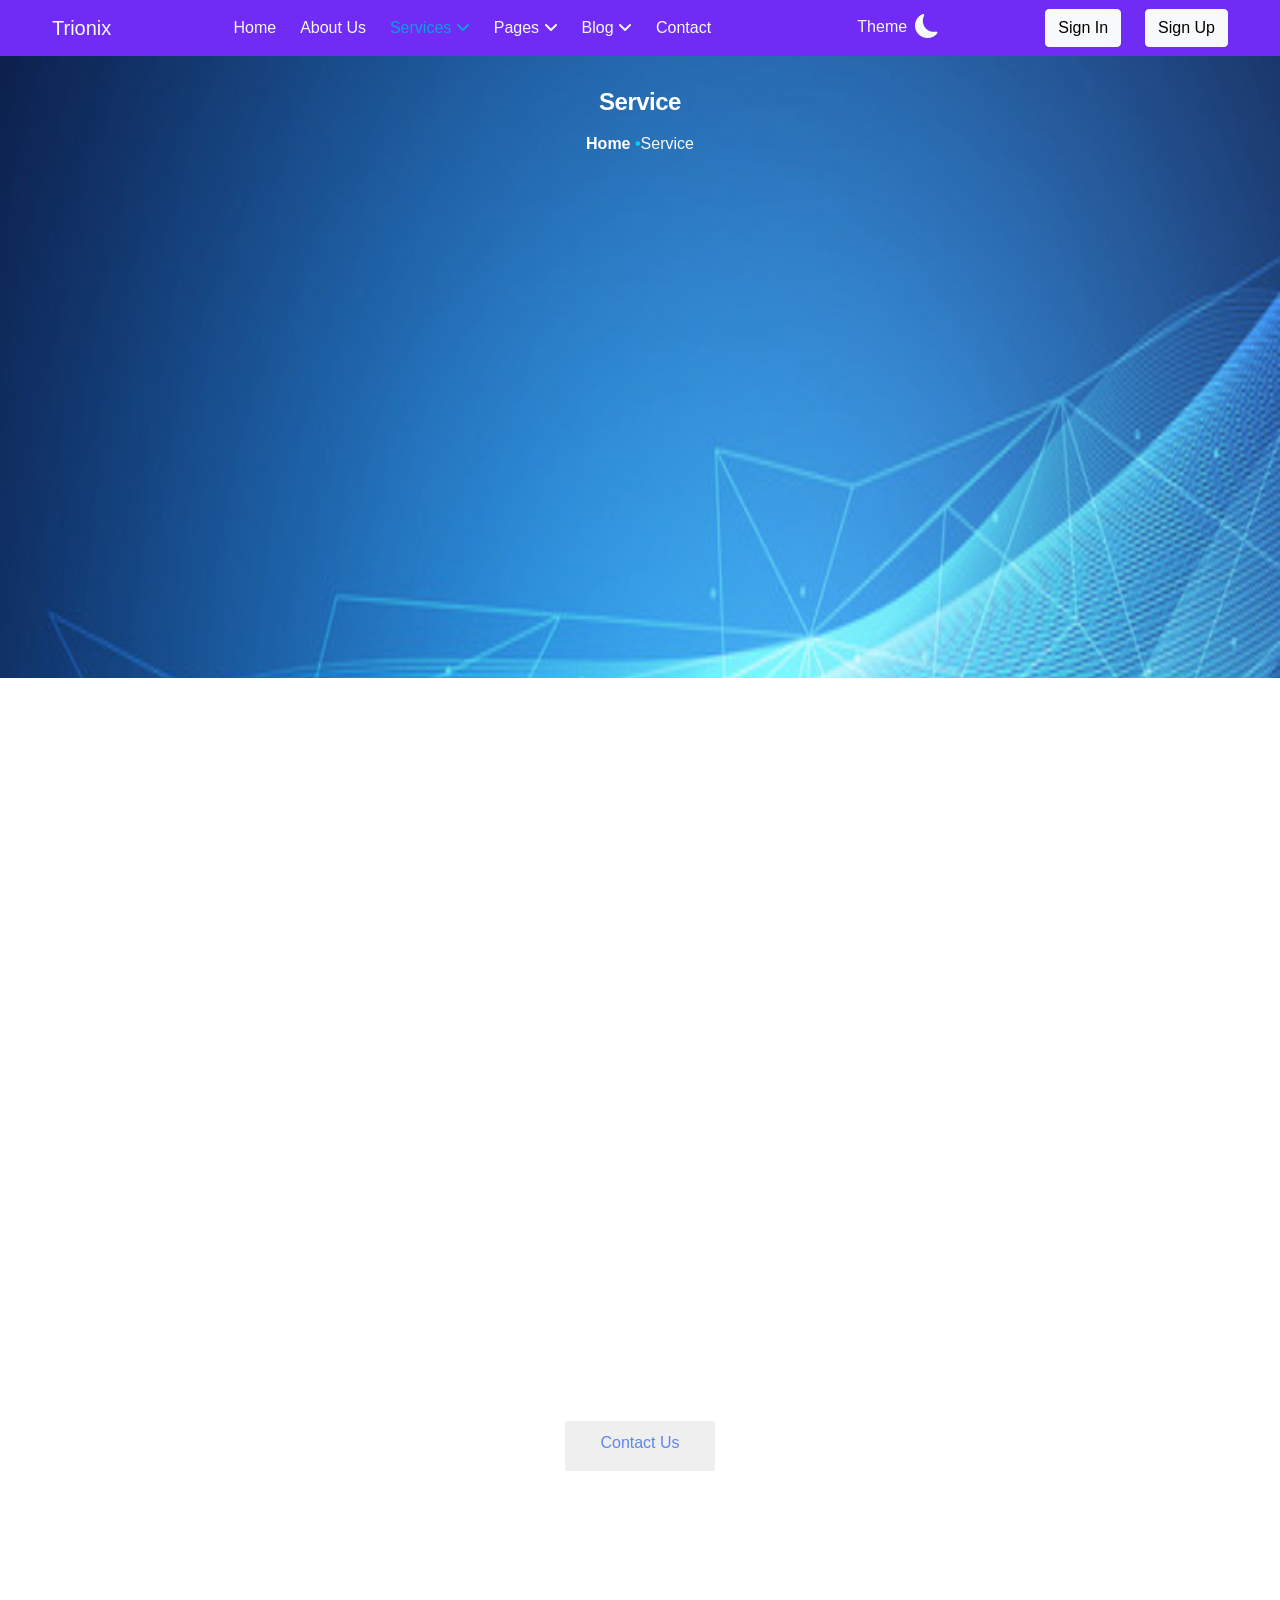
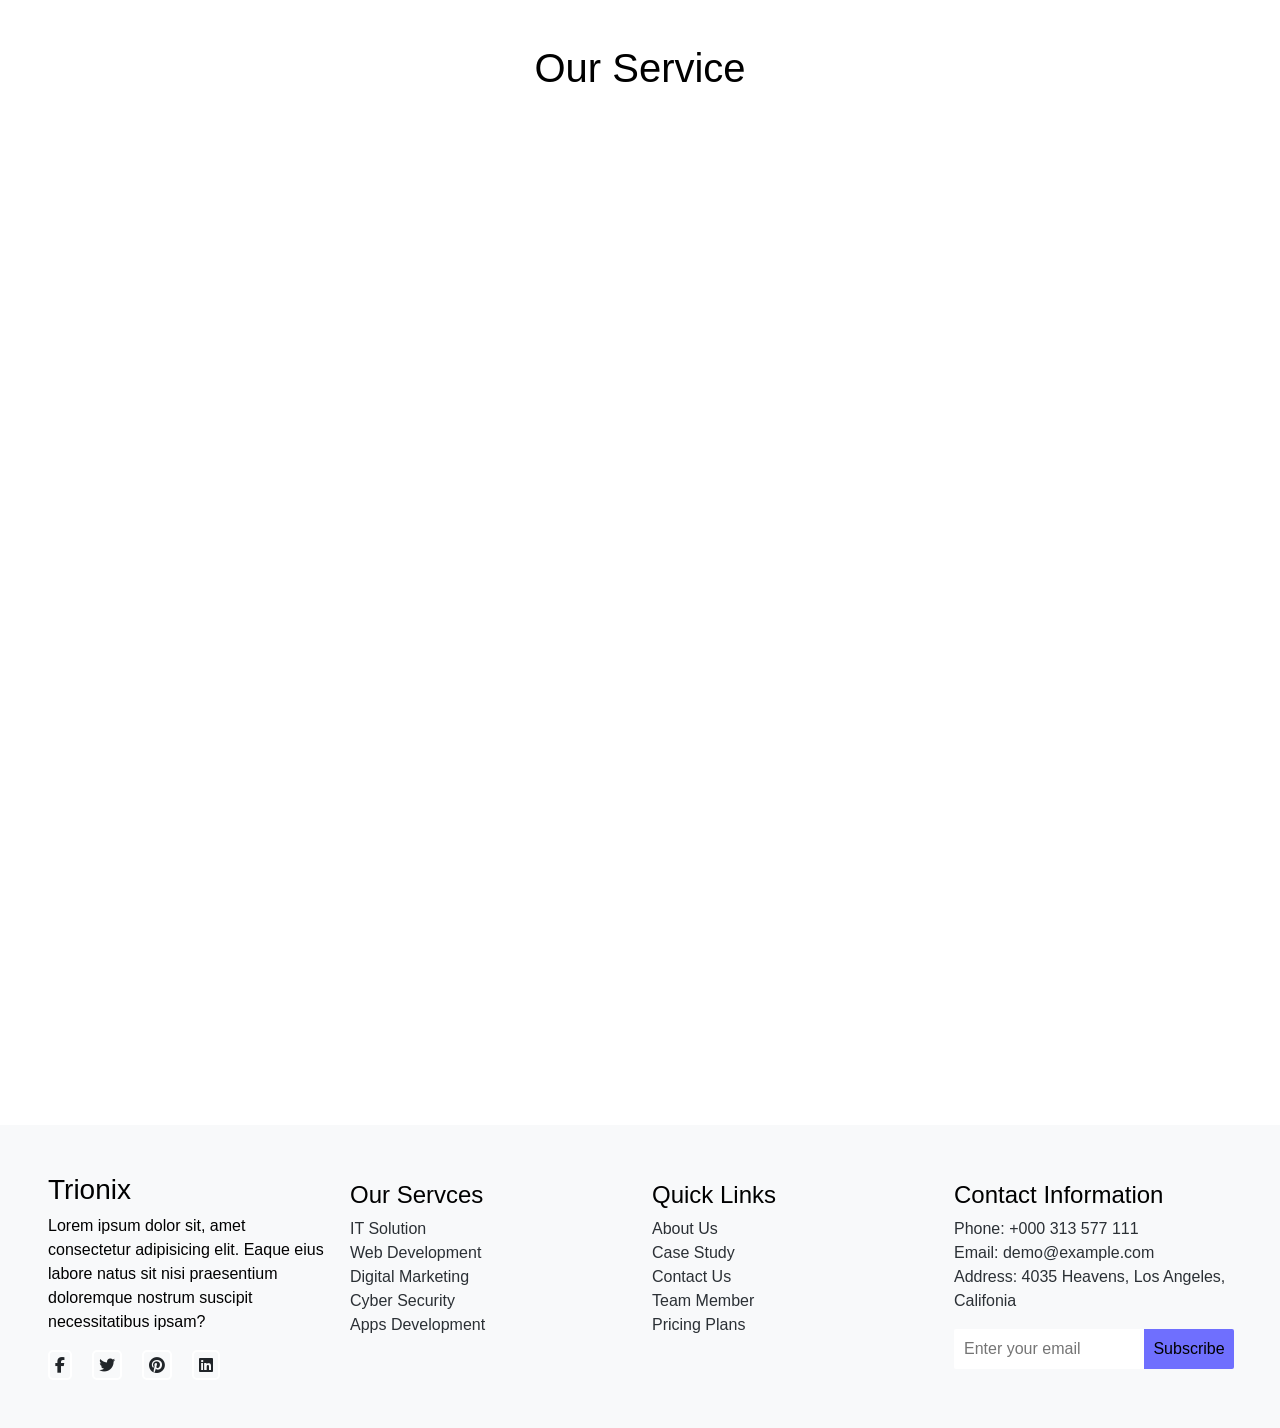
<file: outdoors/servicePage/index.html>
<!DOCTYPE html>
<html lang="en" data-bs-theme="" id="htmlPage">
  <head>
    <meta charset="UTF-8" />

    <meta name="viewport" content="width=device-width, initial-scale=1.0" />
    <link
      rel="stylesheet"
      href="https://cdn.jsdelivr.net/npm/swiper@11/swiper-bundle.min.css" />
    <link rel="stylesheet" href="../../bootstrap/css/bootstrap.min.css" />

    <link
      rel="stylesheet"
      href="https://cdnjs.cloudflare.com/ajax/libs/font-awesome/6.7.2/css/all.min.css" />
    <link rel="stylesheet" href="../../style/header.css" />
    <link
      href="https://cdn.jsdelivr.net/npm/bootstrap-icons@1.10.5/font/bootstrap-icons.css"
      rel="stylesheet" />
    <link href="https://unpkg.com/aos@2.3.1/dist/aos.css" rel="stylesheet" />
    <link rel="stylesheet" href="../../style/home.css" />
    <link rel="stylesheet" href="../../style/footer.css" />
    <link rel="stylesheet" href="../../style/clientSlide.css" />
    <link rel="stylesheet" href="../../style/service.css">

    <title>Simple A-Z</title>
    <link rel="icon" href="#" />
  </head>
  <body>
    <header>
      <nav class="navbar fixed-top">
        <div class="container">
          <a href="../../index.html" class="navbar-brand d-flex text-light">Trionix</a>
          <div class="d-none d-lg-flex align-items-center gap-4 list-unstyled">
            <li>
              <a class="text-decoration-none text-light" href="../../index.html">Home</a>
            </li>
            <li>
              <a class="text-decoration-none text-light" href="../aboutPage/index.html">About Us</a>
            </li>
            <li class="main-drop-down">
              <a style="color: #0d9ede" class="text-decoration-none " href="#"
                >Services <i class="fa-solid fa-angle-down"></i
              ></a>
              <ul class="drop-down-service">
                <li>
                  <a class="text-decoration-none ps-2 text-dark" href="./index.html"
                    >Service</a
                  >
                </li>
                <li>
                  <a class="text-decoration-none ps-2 text-dark" href="./serviceDtail.html"
                    >Details</a
                  >
                </li>
              </ul>
            </li>
            <li class="main-drop-down">
              <a class="text-decoration-none text-light" href=""
                >Pages <i class="fa-solid fa-angle-down"></i
              ></a>
              <ul class="drop-down-service">
                <li>
                  <a class="text-decoration-none text-dark" href="">Projects</a>
                </li>
                <li>
                  <a class="text-decoration-none text-dark" href=""
                    >Projects Details</a
                  >
                </li>
                <li>
                  <a class="text-decoration-none text-dark" href="">Pricing</a>
                </li>
                <li>
                  <a class="text-decoration-none text-dark" href="">FQA</a>
                </li>
                <li>
                  <a class="text-decoration-none text-dark" href=""
                    >Coming soon</a
                  >
                </li>
                <li>
                  <a class="text-decoration-none text-dark" href=""
                    >Terms & Condition</a
                  >
                </li>
                <li>
                  <a class="text-decoration-none text-dark" href=""
                    >privacy policy</a
                  >
                </li>
              </ul>
            </li>
            <li class="main-drop-down">
              <a class="text-decoration-none text-light" href=""
                >Blog <i class="fa-solid fa-angle-down"></i
              ></a>
              <ul class="drop-down-service">
                <li><a class="text-dark" href="">Blog grid</a></li>
                <li><a class="text-dark" href="">Blog Details</a></li>
              </ul>
            </li>
            <li>
              <a
                class="text-decoration-none text-light"
                href="../contactpage/index.html"
                >Contact</a
              >
            </li>
          </div>
          <div class="form-check form-switch d-flex align-items-center">
            <label for="checkSwitch" class="me-2 text-light">Theme</label>
            <input
              class="form-check-input d-none"
              type="checkbox"
              id="checkSwitch" />
            <i
              class="text-light bi bi-moon-fill"
              id="themeToggle"
              role="button"
              style="font-size: 1.5rem"></i>
          </div>
          <button
            class="navbar-toggler d-flex shadow-none d-lg-none border-0"
            type="button"
            data-bs-toggle="offcanvas"
            data-bs-target="#navbarOffcanvas"
            aria-controls="navbarOffcanvas"
            aria-expanded="false"
            aria-label="Toggle navigation">
            <span class=""><i class="fa-solid fa-bars text-light"></i></span>
          </button>
          <div class="gap-4 d-none d-lg-flex d-xl-flex">
            <button class="btn btn-light">Sign In</button>
            <button class="btn btn-light">Sign Up</button>
          </div>

          <div
            class="offcanvas w-75 offcanvas-end"
            id="navbarOffcanvas"
            tabindex="-1"
            aria-labelledby="offcanvasNavbarLabel">
            <div class="offcanvas-header">
              <a id="offcanvasNavbarLabel" href="#" class="navbar-brand"
                >Trionix</a
              >
              <button
                type="button"
                class="btn-close shadow-none"
                data-bs-dismiss="offcanvas"
                aria-label="Close"></button>
            </div>
            <div class="offcanvas-body">
              <div class="d-block d-lg-none align-items-center list-unstyled">
                <li class="py-2">
                  <a class="text-decoration-none" href="../../index.html">Home</a>
                </li>
                <li class="py-2">
                  <a class="text-decoration-none" href="../aboutPage/index.html">About Us</a>
                </li>
                <li class="main-drop-down py-2">
                  <a style="color: #0d9ede" class="text-decoration-none" href="#"
                    >Services <i class="fa-solid fa-angle-down"></i
                  ></a>
                  <ul class="drop-down-service">
                    <li>
                      <a class="text-decoration-none ps-2" href="./index.html">Service</a>
                    </li>
                    <li>
                      <a class="text-decoration-none ps-2" href="./serviceDtail.html">Details</a>
                    </li>
                  </ul>
                </li>
                <li class="main-drop-down py-2">
                  <a class="text-decoration-none" href=""
                    >Pages <i class="fa-solid fa-angle-down"></i
                  ></a>
                  <ul class="drop-down-service">
                    <li>
                      <a class="text-decoration-none" href="">Projects</a>
                    </li>
                    <li>
                      <a class="text-decoration-none" href=""
                        >Projects Details</a
                      >
                    </li>
                    <li>
                      <a class="text-decoration-none" href="">Pricing</a>
                    </li>
                    <li>
                      <a class="text-decoration-none" href="">FQA</a>
                    </li>
                    <li>
                      <a class="text-decoration-none" href="">Coming soon</a>
                    </li>
                    <li>
                      <a class="text-decoration-none" href=""
                        >Terms & Condition</a
                      >
                    </li>
                    <li>
                      <a class="text-decoration-none" href="">privacy policy</a>
                    </li>
                  </ul>
                </li>
                <li class="main-drop-down py-2">
                  <a class="text-decoration-none text-light" href=""
                    >Blog <i class="fa-solid fa-angle-down"></i
                  ></a>
                  <ul class="drop-down-service">
                    <li><a class="" href="">Blog grid</a></li>
                    <li><a class="" href="">Blog Details</a></li>
                  </ul>
                </li>
                <li class="py-2">
                  <a class="text-decoration-none" href="../contactpage/index.html">Contact</a>
                </li>
              </div>
            </div>
          </div>
        </div>
      </nav>
    </header>
        <section class="mt-5">
          <div class=" background">
            <div class="row ">
              <div class="col-12">
                    <h2 class="text-white text-center  service-title ">Service</h2> 
                </div>
                <div class="d-flex justify-content-center">
                  <a class="home" href="../../index.html">Home <span class="text-info text-center"> &#8226 </span></a> 
                  <span class="text-light text-center">Service</span> 
                </div>
            </span>      
        </div>
    </div>
</section>
<section class="container my-5 py-5">      
  <div class="row d-flex justify-content-center align-items-center mt-4">
      <div data-aos="zoom-in-up" class="col-12 col-sm-6 col-md-6 col-lg-3 col-xl-3 ">
        <div  class="card custom-card" >
                <img class="img bg-white" src="../../assets/img/idea-card1.png" class="card-img-top" alt="...">
             <div class="card-body">
                <h5 class="card-title text-center">IT support </h5>
                <p class="card-text">Some quick example text to build on the card title and make up the bulk of the card’s content.</p>
        </div>  
   </div>
</div>
    
  <div data-aos="zoom-in-up" class="col-12 col-sm-6 col-md-6 col-lg-3 col-xl-3">
      <div class="card custom-card" >
           <img class="img bg-white" src="../../assets/img/artificial-intelligence-2.png" class="card-img-top" alt="...">
          <div class="card-body ">
           <h5 class="card-title text-center">Technology Consultation</h5>
           <p class="card-text">Some quick example text to build on the card title and make up the bulk of the card’s content.</p>
          
          </div>
          </div>
    </div>
    <div data-aos="zoom-in-up" class="col-12 col-sm-6 col-md-6 col-lg-3 col-xl-3">
        <div class="card custom-card" >
             <img class="img bg-white" src="../../assets/img/strategy.png" class="card-img-top" alt="...">
           <div class="card-body ">
            <h5 class="card-title text-center">Strantegy and discovery </h5>
            <p class="card-text">Some quick example text to build on the card title and make up the bulk of the card’s content.</p>
         
          </div>
        </div>
    </div>
    
      <div data-aos="zoom-in-up" class="col-12 col-sm-6 col-md-6 col-lg-3 col-xl-3">
        <div class="card custom-card" >
          <img class="img bg-white" src="../../assets/img/business.png" class="card-img-top" alt="...">
          <div class="card-body ">
              <h5 class="card-title text-center">Busines Intelligence</h5>
              <p class="card-text">Some quick example text to build on the card title and make up the bulk of the card’s content.</p>
           </div>
      </div>
  </div>
</div>     
</section>
      <section>
        <div class="sub-background">
          <div class="row justify-content-between align-items-center mt-4">
            <div class="col-12">
              <h5 class="text-center text-white  fs-2 mt-5">Have a Project in Mind ?</h5>
              <p class="text-center mt-3 mb-0 font-monospace fs-5 text-white">Have any Question ?</p>
              <p class="text-center mt-0 fs-4  font-monospace text-white">Free Consultation  +000 313 577 111</p>  
            </div>
          </div> 
         <button class="button-contact d-grid mx-auto text-center  " type="button"> Contact Us</button>
        </div>
      </section>  
      <section class="container my-5 ">
       <h1 class=" text-center">Our Service</h1>
       <div class="row my-5 py-5 load-service-section">
  </div>
      </section>
    

 
 <footer class="footer container-flueid p-5">
  <div class="row">
    <div class="col-lg-3 col-md-6 col-sm-12 col-12">
      <h3 class="footer-logo">Trionix</h3>
      <p class="">
        Lorem ipsum dolor sit, amet consectetur adipisicing elit. Eaque eius
        labore natus sit nisi praesentium doloremque nostrum suscipit
        necessitatibus ipsam?
      </p>
      <div class="icons">
        <i class="fa-brands fa-facebook-f"></i>
        <i class="fa-brands fa-twitter"></i>
        <i class="fa-brands fa-pinterest"></i>
        <i class="fa-brands fa-linkedin"></i>
      </div>
    </div>
    <div class="col-lg-3 col-md-6 col-sm-12 col-12 mt-2">
      <h4 class="">Our Servces</h4>
      <div class="footer-a d-grid">
        <a href="#">IT Solution</a>
        <a href="#">Web Development</a>
        <a href="#">Digital Marketing</a>
        <a href="#">Cyber Security</a>
        <a href="#">Apps Development</a>
      </div>
    </div>
    <div class="col-lg-3 col-md-6 col-sm-12 col-12 mt-2">
      <h4 class="">Quick Links</h4>
      <div class="footer-a d-grid">
        <a href="#">About Us</a>
        <a href="#">Case Study</a>
        <a href="#">Contact Us</a>
        <a href="#">Team Member</a>
        <a href="#">Pricing Plans</a>
      </div>
    </div>
    <div class="col-lg-3 col-md-6 col-sm-12 col-12 mt-2">
      <h4 class="">Contact Information</h4>
      <div class="footer-a d-grid">
        <a href="#">Phone: +000 313 577 111</a>
        <a href="#">Email: demo@example.com</a>
        <a href="#">Address: 4035 Heavens, Los Angeles, Califonia</a>
        <div class="mt-3 d-lg-flex d-md-grid d-sm-grid d-grid">
          <input class="input" type="text" placeholder="Enter your email" />
          <button class="subscribe">Subscribe</button>
        </div>
      </div>
    </div>
  </div>
</footer>
    <script src="../../src/javascript/theme/themeMood.js"></script>
    <script src="../../bootstrap/js/bootstrap.bundle.min.js"></script>
    <script type="module" src="../../src/javascript/service.js"></script>
    <script  src="https://unpkg.com/aos@2.3.1/dist/aos.js"></script>
    <script>
      AOS.init();
    </script>
  </body>
</html>
</file>
<file: style/header.css>
* {
  font-family: Arial, Helvetica, sans-serif;
}
:root {
  --blue-color: #702cf4;
}

html[data-bs-theme="dark"] .navbar,
body,
.offcanvas {
  background-color: #0b1120;
}
html[data-bs-theme="light"] .offcanvas {
  background-color: white;
  color: black !important;
}
html[data-bs-theme="light"] body {
  background-color: white !important;
}
html[data-bs-theme="dark"] .service-title {
  color: white !important;
}
.navbar {
  background-color: var(--blue-color);
}

html[data-bs-theme="dark"] .offcanvas-body li a {
  color: white;
}

html[data-bs-theme="light"] .offcanvas-body li a {
  color: black;
}
.btn-learn-more {
  padding: 10px 40px;
  border: none;
  outline: none;
  color: #0149ff;
  cursor: pointer;
  position: relative;
  z-index: 0;
  border-radius: 5px;
  overflow: hidden;
  transition: all 0.3s ease;
  background-color: white;
  font-weight: 600;
  box-shadow: rgba(150, 150, 255, 0.837) 0px 7px 29px 0px;
}
.btn-learn-more::after {
  content: "";
  z-index: -1;
  position: absolute;
  width: 0%;
  height: 100%;
  background-color: var(--blue-color);
  left: 0;
  top: 0;
  border-radius: 0px;
  transition: width 0.4s ease;
  color: white;
}
.btn-learn-more:hover:after {
  width: 100%;
  height: 100%;
}
.btn-learn-more:hover {
  color: white;
}
.btn-Contact-us {
  padding: 10px 40px;
  border: none;
  outline: none;
  color: white;
  cursor: pointer;
  position: relative;
  z-index: 0;
  border-radius: 5px;
  overflow: hidden;
  transition: all 0.3s ease;
  background-color: var(--blue-color);
  font-weight: 600;
}
.btn-Contact-us::after {
  content: "";
  z-index:-1;
  position: absolute;
  width: 0%;
  height: 100%;
  background-color: white;
  left: 0;
  top: 0;
  border-radius: 0px;
  transition: width 0.4s ease;
}
.btn-Contact-us:hover::after {
  width: 100%;
}
.btn-Contact-us:hover {
  color: black;
}

.main-drop-down {
  position: relative;
}

.main-drop-down a {
  text-decoration: none;
}

.drop-down-service {
  display: none;
  position: absolute;
  top: 100%;
  left: 0;
  margin: 0;
  padding: 0 200px 0 0;
  background-color: white;
  box-shadow: 0 4px 12px rgba(0, 0, 0, 0.1);
  width: 100%;
  list-style: none;
  z-index: 10;
  overflow: hidden;
  transition: all 1s ease-in-out;
}
html[data-bs-theme="light"] .drop-down-service li a {
  color: black;
}
html[data-bs-theme="dark"] .drop-down-service li a {
  color: white !important;
}
html[data-bs-theme="dark"] .drop-down-service {
  background-color: rgb(66, 66, 66);
}
html[data-bs-theme="dark"] .drop-down-service li a:hover {
  border-left: 4px solid #f9c416;
  font-size: 1rem;
  color: black !important;
}

.main-drop-down:hover .drop-down-service {
  display: block;
}

.drop-down-service li a {
  display: block;
  padding: 12px 200px 12px 12px;
  text-decoration: none;
  border-left: 4px solid transparent;
  transition: all 0.3s ease;
  text-wrap: nowrap;
  font-size: 12px;
}

.drop-down-service li a:hover {
  background-color: #f8f8f8;
  border-left: 4px solid #f9c416;
  font-size: 1rem;
  width: 100%;
}
</file>
<file: style/home.css>
:root {
  --card-bg: #1e293b;
}
[data-bs-theme="dark"] p,
h1,
.company-detail {
  color: white;
}
[data-bs-theme="light"] h1,
.company-detail {
  color: black;
}
[data-bs-theme="dark"] .company-detail {
  color: white;
}
.service-card {
  border-radius: 12px;
  padding: 40px 30px;
  text-align: center;
  box-shadow: 0 4px 20px rgba(0, 0, 0, 0.08);
  border: none;
  transition: all 0.3s ease;
  height: 100%;
}
html[data-bs-theme="dark"] .service-card {
  background-color: var(--card-bg) !important;
}
.service-card:hover {
  transform: translateY(-5px);
  box-shadow: 0 8px 30px rgba(0, 0, 0, 0.12);
}

.service-icon {
  width: 80px;
  height: 80px;
  background: linear-gradient(135deg, var(--blue-color) 0%, #764ba2 100%);
  border-radius: 50%;
  display: flex;
  align-items: center;
  justify-content: center;
  margin: 0 auto 25px;
  position: relative;
}

.service-icon::before {
  content: "";
  position: absolute;
  width: 100%;
  height: 100%;
  border-radius: 50%;
  background: linear-gradient(135deg, #667eea 0%, #764ba2 100%);
  animation: pulse 2s infinite;
}

.service-icon i {
  font-size: 32px;
  color: white;
  z-index: 2;
  position: relative;
}

@keyframes pulse {
  0% {
    transform: scale(1.2);
    opacity: 0.2;
  }
  50% {
    transform: scale(1.4);
    opacity: 0.4;
  }
  100% {
    transform: scale(1.2);
    opacity: 0.2;
  }
}

.service-title {
  font-size: 24px;
  font-weight: 600;
  color: #2c3e50;
  margin-bottom: 15px;
  letter-spacing: -0.5px;
}

.service-description {
  color: #6c757d;
  font-size: 16px;
  line-height: 1.6;
  margin-bottom: 0;
}

.demo-container {
  max-width: 400px;
  margin: 0 auto;
}

.about-img {
  position: relative;
  width: 70%;
}

.experience-badge {
  position: absolute;
  bottom: 0px;
  left: 0px;
  background: rgba(255, 255, 255, 0.589);
  backdrop-filter: blur(5px);

  padding: 30px 40px;
  /* border-radius: 16px; */
  box-shadow: 0 10px 30px rgba(0, 0, 0, 0.2);
  z-index: 3;
}
html[data-bs-theme="dark"] .experience-number-plan {
  color: #ffffff !important;
}
.experience-number {
  font-size: 72px;
  font-weight: 900;
  color: var(--blue-color);
  line-height: 0.8;
  margin-bottom: 8px;
  letter-spacing: -2px;
}

/* =====Banner==== */
html[data-bs-theme="dark"] .experience-badge-plan {
  background-color: #161b3c;
}
.experience-badge-plan {
  backdrop-filter: blur(0px);
  padding: 30px 40px;
  box-shadow: 0 10px 30px rgba(0, 0, 0, 0.2);
  z-index: 3;
}

.experience-number-plan {
  font-size: 40px;
  font-weight: 900;
  color: var(--blue-color);
  line-height: 0.8;
  margin-bottom: 8px;
  letter-spacing: -2px;
}
.experience-text-plan {
  font-size: 18px;
  font-weight: 500;
  opacity: 0.8;
}
html[data-bs-theme='dark'] .experience-text-plan{
  color: white;
}

/* === Pricing=== */
html[data-bs-theme="dark"] .pricing-plan {
  background-color: var(--card-bg);
}
html[data-bs-theme="dark"] .pricing-plan h2 {
  color: white;
}

.card {
  border-radius: 20px;
  padding: 25px;
  display: flex;
  align-items: center;
  gap: 15px;
  box-shadow: 0 4px 15px rgba(0, 0, 0, 0.05);
  transition: transform 0.2s ease;
}
.card:hover {
  transform: translateY(-5px);
}
.icon-circle {
  /* background: #ebebeb; */
  padding: 15px;
  max-width: 900px;
  width: 100%;
  display: flex;
  align-items: center;
  justify-content: center;
  box-shadow: 0 2px 8px rgba(0, 0, 0, 0.1);
}
.card-title .h2 {
  color: #537cd4;
}
.card-title .text-card {
  color: gray;
  font-size: 12px;
}
.card-title {
  font-size: 16px;
  font-weight: bold;
  color: #333;
}
.card-title .card-button {
  border: none;
  background-color: #537cd4;
  color: aliceblue;
  padding: 3px 15px;
  border-radius: 3px;
  margin-top: 30px;
}

/* ====== */
.team-card {
  position: relative;
  width: 100%;
  margin-bottom: 2rem;
}

.team-image {
  opacity: 1;
  display: block;
  height: 350px;
  width: 100%;
  object-fit: cover;
  transition: 0.5s ease;
  border-radius: 8px;
}

.social-overlay {
  transition: 0.5s ease;
  display: none;
  position: absolute;
  top: 50%;
  left: 50%;
  transform: translate(-50%, -50%);
  text-align: center;
}

.team-card:hover .team-image {
  opacity: 0.3;
}

.team-card:hover .social-overlay {
  display: block;
}

.social-icons i {
  background-color: #ffffff;
  color: #007bff;
  font-size: 18px;
  padding: 12px;
  border-radius: 50%;
  margin: 0 5px;
  cursor: pointer;
  transition: all 0.3s ease;
  box-shadow: 0 2px 8px rgba(0, 0, 0, 0.2);
}

.social-icons i:hover {
  background-color: #007bff;
  color: #ffffff;
  transform: translateY(-2px);
  box-shadow: 0 4px 12px rgba(0, 0, 0, 0.3);
}

.team-info {
  padding: 1.5rem 0;
  text-align: center;
}

.team-info h2 {
  /* color: #333; */
  margin-bottom: 0.5rem;
  font-weight: 600;
  font-size: 1.5rem;
}

.team-info p {
  color: #666;
  margin: 0;
  font-style: italic;
}

.container {
  max-width: 1200px;
}

.social-overlay {
  z-index: 2;
}

html[data-bs-theme="dark"] .client {
  background-color: var(--card-bg);
}

html[data-bs-theme="dark"] .client p {
  color: #fff;
}
</file>
<file: style/footer.css>
html[data-bs-theme="dark"] footer {
  background-color: #0f172a;
}
html[data-bs-theme="dark"] footer .icons {
  color: white;
}
html[data-bs-theme="dark"] footer h4,
.footer-logo {
  color: white;
}
html[data-bs-theme="dark"] footer .footer-logo {
  color: white;
}
html[data-bs-theme="light"] footer h4,
.footer-logo {
  color: black;
}
html[data-bs-theme="light"] footer .footer-logo {
  color: black;
}
html[data-bs-theme="light"] footer {
  background-color: #f8f9fa;
}
html[data-bs-theme="light"] .footer-a a {
  color: #2b3035;
}
html[data-bs-theme="dark"] .footer-a a {
  color: white;
}
.footer-a a {
  text-decoration: none;
}
.footer-a a:hover {
  text-decoration: underline;
}
.icons {
  display: flex;
  gap: 20px;
}
.icons i {
  border-radius: 5px;
  border: 2px solid #fff;
  padding: 5px;
  transition: 0.5s;
}
.icons i:hover {
  background-color: #fff;
  color: blue;
}
.input {
  width: 190px;
  height: 40px;
  border: none;
  padding-left: 10px;
  border-radius: 2px 0px 0px 2px;
}
.subscribe {
  background-color: #5c5cffdf;
  border: none;
  border-radius: 0px 2px 2px 0px;
  /* color: #fff; */
  height: 40px;
  width: 90px;
}
</file>
<file: style/clientSlide.css>
.swiper-button-next,
.swiper-button-prev {
  color: #ffc107;
  background: white;
  border-radius: 50%;
  width: 50px;
  height: 50px;
  box-shadow: 0 5px 15px rgba(0, 0, 0, 0.1);
  transition: all 0.3s ease;
}

.swiper-button-next:hover,
.swiper-button-prev:hover {
  background: #ffc107;
  color: white;
  transform: scale(1.1);
}

.swiper-button-next:after,
.swiper-button-prev:after {
  font-size: 20px;
  font-weight: bold;
}

.swiper-pagination-bullet {
  background: #ffc107;
  opacity: 0.3;
  width: 12px;
  height: 12px;
}

.swiper-pagination-bullet-active {
  opacity: 1;
  transform: scale(1.2);
}


/* ====== */
.card-logo{
  margin: 20px;
}
.logo-img{
  max-width: 160px;
}
</file>
<file: style/service.css>
:root {
  --card-bg: #1e293b;
}

[data-bs-theme="dark"] .custom-card {
  background-color: var(--card-bg);
}
[data-bs-theme="dark"] .custom-card h5,
p {
  color: white;
}
[data-bs-theme="light"] .custom-card h5,
p {
  color: black;
}
[data-bs-theme="dark"] .background {
  background-image: url("../assets/img/image.png");
}
[data-bs-theme="dark"] .sub-background {
  margin-top: 40px;
  background-image: url("../assets/img/image.png");
  background-repeat: no-repeat;
  background-size: cover;
  height: 40vh;
}

.background {
  background-image: url("../assets/img/back.jpg");
  background-repeat: no-repeat;
  background-size: 100% 100%;
  height: 70vh;
  background-attachment: fixed;
}

.home {
  font-family: Arial;
  font-weight: 10px;
  text-decoration: none;
  color: white;
  transition: color 0.3s;
}
.home:hover {
  opacity: 0.7;
  color: blue;
}
.img {
  border: none;
  border-style: 1px solid black;
  display: block;
  margin: 40px auto 0 auto; /* Top + Centered horizontally */
  width: 60px;
  height: 60px;
  border-radius: 45%;
  padding-top: 3px;
  transition: box-shadow 0.4s;
}
.img:hover {
  box-shadow: rgba(0, 0, 0, 0.25) 0px 25px 50px -12px;
}
.custom-card {
  border-style: 1px solid;
  border-radius: 2px;
  height: 100%;
  max-width: 400px;

  transition: all 0.4s ease;
}
.custom-card:hover {
  opacity: 0.9;
  background-color: #5e87eb;
  color: white;
  box-shadow: rgba(0, 0, 0, 0.5) 0px 25px 50px -14px;
  cursor: pointer;
}
.subtitle {
  color: grey;
}
.sub-background {
  margin-top: 40px;
  background-image: url("../assets/img/second-back.jpg");
  background-repeat: no-repeat;
  background-size: cover;
  background-attachment: fixed;
  height: 40vh;
}
.button-contact {
  border: none;
  height: 50px;
  width: 150px;
  border-radius: 2px;
  padding-left: 10px;
  padding-top: 10px;
  padding-right: 10px;
  padding-bottom: 10px;
  color: #5e87eb;
}
.button-contact:hover {
  background-color: #5e87eb;
  color: white;
}
[data-bs-theme="dark"] .button-contact {
  background-color: var(--card-bg);
}
[data-bs-theme="dark"] .button-contact:hover {
  background-color: #5e87eb;
  color: white;
}

@media (min-width: 992px) {
  .service-title p {
    font-size: 1rem !important;
    font-weight: 400;
  }

  .custom-card {
    margin: 10px auto;
    min-height: 280px;
  }
}
@media (min-width: 769px) and (max-width: 991px) {
  .service-title p {
    font-size: 14px;
    font-weight: 500;
  }
}
@media (min-width: 577px) and (max-width: 768px) {
  .background {
    height: 50vh;
  }

  .sub-background {
    height: 30vh;
  }

  .service-title p {
    /* margin-top: 80px; */
    font-size: 16px !important;
    font-weight: 500;
  }

  .img {
    width: 50px;
    height: 50px;
  }

  .button-contact {
    width: 150px;
    height: 45px;
    font-size: 0.9rem;
  }
}

@media (max-width: 576px) {
  .service-title h2 {
    font-size: 14px;
    margin-top: 60px;
  }
  .service-title p {
    font-size: 14px !important;
    font-weight: 400 !important;
  }

  .custom-card {
    margin: 10px auto;
    min-height: 250px;
  }

  .img {
    width: 45px;
    height: 45px;
  }
  [data-bs-theme="dark"] .background {
    background-image: url("../assets/img/image.png");
    height: 40vh;
  }
}

/* ====Service details === */

.background-service {
  background-image: url("../assets/img/image.png");
  background-repeat: no-repeat;
  background-size: cover;
  background-position: center;
  height: 80vh;
  padding: 60px 15px;
}

.service-detail-title {
  font-weight: bold;
  font-size: 2.5rem;
}

.home {
  color: white;
  text-decoration: none;
  transition: color 0.3s;
  font-weight: bold;
}

.home:hover {
  color: rgb(27, 59, 173);
  opacity: 0.8;
}

.service-detail-area {
  padding-top: 40px;
  padding-bottom: 40px;
}

.service-detail-image {
  width: 100%;
  max-width: 100%;
  border-radius: 8px;
}

.service-step-wrap {
  color: #666;
}

.service-title {
  margin-top: 40px;
}

.service-title h2 {
  font-size: 2rem;
  margin-bottom: 20px;
}

/* Responsive tweaks */
@media (max-width: 767.98px) {
  .service-detail-title {
    font-size: 1rem;
  }

  .background-service {
    height: auto;
    padding: 40px 15px;
  }

  .service-title h2 {
    font-size: 1.5rem;
  }
  .service-title p {
    font-size: 0.7rem;
  }

  .service-step-img {
    text-align: center;
  }

  .home {
    font-size: 0.95rem;
  }
}

.service-step-wrap {
  margin-top: 30px;
  color: gray;
}

/* Small to medium screens: tablets */
@media (min-width: 768px) and (max-width: 991.98px) {
  .service-detail-title {
    font-size: 16px;
    margin-top: 120px;
  }
}

/* Medium to large screens: tablets and small desktops */
@media (min-width: 922px) and (max-width: 1199.98px) {
  .service-detail-image {
    max-width: 800px;
  }
  .service-detail-title {
    font-size: 32px;
    margin-top: 150px;
  }
}

/* Large screens: desktops */
@media (min-width: 1200px) {
  .service-detail-image {
    max-width: 900px;
  }
  .service-detail-title {
    font-size: 36px;
    margin-top: 200px;
  }
  .service-detail-area,
  .service-step-wrap {
    max-width: 900px;
    margin-left: auto;
    margin-right: auto;
  }
}

/* Very small screens: phones */
@media (max-width: 575.98px) {
  .service-detail-title {
    font-size: 22px;
    margin-top: 80px;
  }
}
</file>
<file: style/contact.css>
*:root {
  --card-bg: #1e293b;
}
.contact-card {
  box-shadow: rgba(60, 64, 67, 0.3) 0px 1px 2px 0px,
    rgba(60, 64, 67, 0.15) 0px 2px 6px 2px;
}

html[data-bs-theme="dark"] .contact-card,
.contact-form {
  background-color: var(--card-bg);
}
html[data-bs-theme="dark"] .contact-card ul li {
  color: white;
}
html[data-bs-theme="dark"] .contact-form:focus {
  background-color: var(--card-bg);
}
html[data-bs-theme="light"] .contact-form {
  background-color: white;
}
html[data-bs-theme="dark"] .contact-form {
  color: white;
}
html[data-bs-theme="dark"] input[type="text"]::placeholder {
  color: white;
}
[data-bs-theme="light"] input[type="text"]::placeholder {
  color: black;
}
</file>
